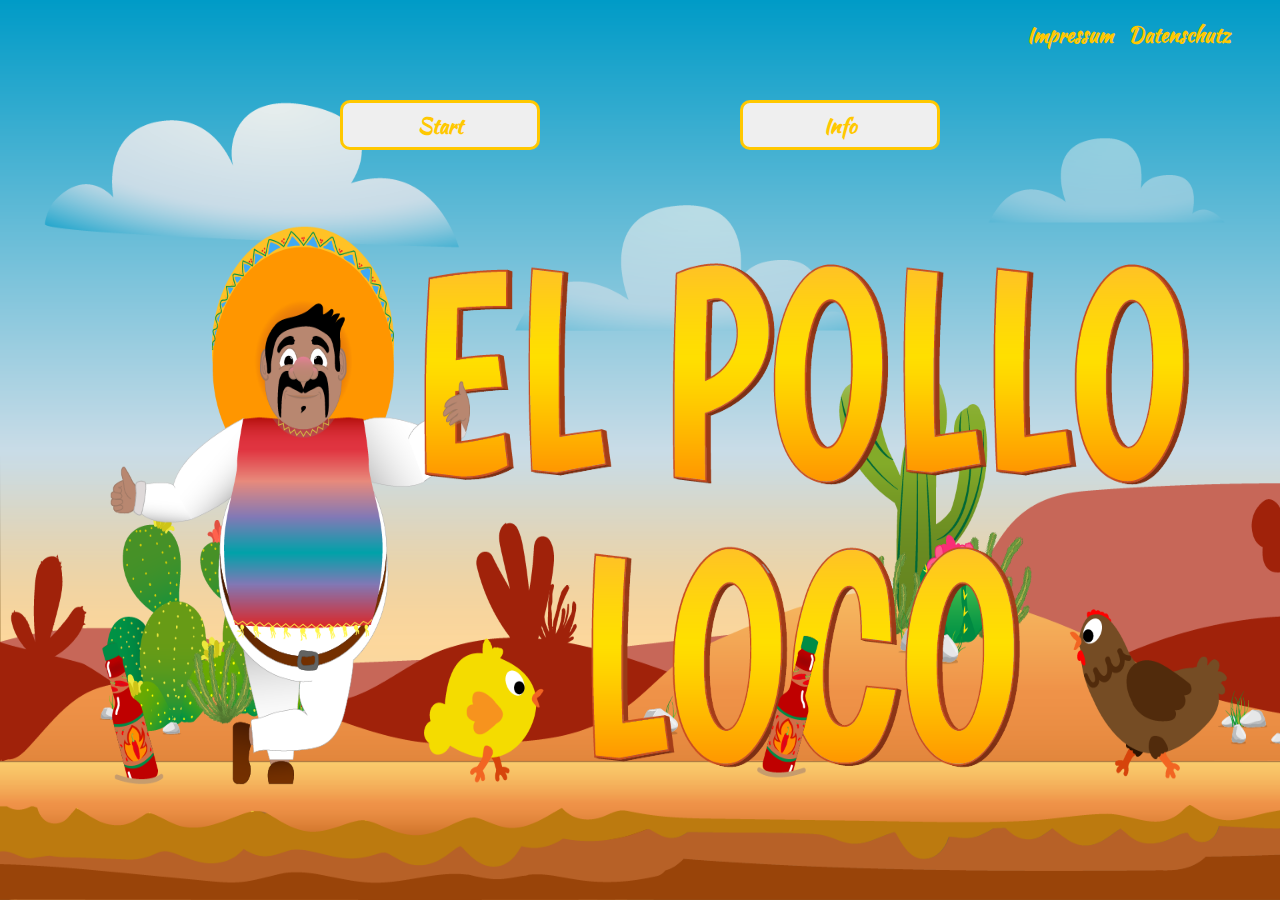
<file: index.html>
<!DOCTYPE html>
<html lang="en">
<head>
    <meta charset="UTF-8">
    <meta name="viewport" content="width=device-width, initial-scale=1.0">
    <title>El Pollo Loco</title>

    <link rel="stylesheet" href="css/style.css">
    <link rel="stylesheet" href="css/styleResponsive.css">
    <link rel="stylesheet" href="css/fonts.css">
    <link rel="icon" type="image/gif" href="img/favicon/favicon-16x16.png">
    <script src="classes/audio.class.js"></script>
    <script src="classes/drawableObjectClass.js"></script>
    <script src="classes/movableObject.class.js"></script>
    <script src="classes/character.class.js"></script>
    <script src="classes/chicken.class.js"></script>
    <script src="classes/chickenSmall.class.js"></script>
    <script src="classes/bottle.class.js"></script>
    <script src="classes/coins.class.js"></script>
    <script src="classes/cloud.class.js"></script>
    <script src="classes/statusBar.class.js"></script>
    <script src="classes/statusBarCoins.class.js"></script>
    <script src="classes/statusBarEndboss.js"></script>
    <script src="classes/statusBarBottle-class.js"></script>
    <script src="classes/world.class.js"></script>
    <script src="classes/backgroundObject.class.js"></script>
    <script src="classes/keyboard.class.js"></script>
    <script src="classes/level.class.js"></script>
    <script src="classes/throwableObject.class.js"></script>
    <script src="classes/endboss.class.js"></script>
    <script src="levels/level1.js"></script>
    <script src="js/game.js"></script>

</head>
<body onload="init()">

    <div class="imprintAndDataprotectionContainer" id="imprintAndDataprotectionContainer">
        <a class="imprint" id="imprint" href="./html/imprint.html">Impressum</a>
        <a class="dataprotection" id="dataprotection" href="./html/dataProtection.html">Datenschutz</a>
    </div>

    <div class="fullscreen" id="fullscreen">
        <button onclick="goToMenu()" class="menuButton d-none" id="menuButton">Menü</button>
        <img class="fullscreenImg" id="fullscreenImg" onclick="fullscreen()" src="img/others/fullscreen.png" alt="">
    </div>

    <h1 class="headline d-none" id="headline">El Pollo Loco</h1>

    <img class="startScreenImg" id="startScreenImg" src="img/9_intro_outro_screens/start/startscreen_1.png" alt="">

    <div class="startInfoContainer" id="startInfoContainer">
        <div class="startScreen" id="startScreen">
            <div class="button" id="button">
            <button onclick="startGame()" class="startButton buttonStartScreen" id="startButton">Start</button>
        </div>
        <div class="infoScreen" id="infoScreen">
            <div class="button" id="button">
            <button onclick="openInfoBox()" class="infoButton buttonStartScreen" id="infoButton">Info</button>
        </div>
        </div>

        <div class="info">
        <div class="infoContainer d-none" id="infoContainer">
            <div class="infoBox" id="infoBox">
                <span class="spanInfoBox">D = throw Bottle</span><br>
                <span class="spanInfoBox">Space = jump</span><br>
                <span class="spanInfoBox">← = Move left</span><br>
                <span class="spanInfoBox">→ = Move right</span>
            </div>
        </div>
    </div>
    </div>

    <div class="buttonBar">
            <button class="buttonCanvas d-none" id="soundButtonOn">
                <img onclick="soundManagement.soundOn()" class="soundButton" src="img/others/soundOn.png" alt="">
            </button>
            <button class="buttonCanvas d-none" id="soundButtonOff">
                <img onclick="soundManagement.soundOff()" class="soundButton" src="img/others/soundOff.png" alt="">
            </button>
    </div> 
        
    <div class="mobileButtonContainerOne d-none" id="mobileButtonContainerOne">
        <div class="mobileButtonContainerTwo d-none" id="mobileButtonContainerTwo">
            <div class="mobileButtonsOne " id="mobileButtonsOne">
                <button class="buttonSmartphone" id="leftButton">
                    <img class="mobileButton" src="img/others/arrowLeft.png" alt="">
                </button>
                <button class="buttonSmartphone" id="rightButton">
                    <img class="mobileButton" src="img/others/arrowRight.png" alt="">
                </button>
            </div>
            <div class="mobileButtonsTwo " id="mobileButtonsTwo">
                <button class="buttonSmartphone" id="spaceButton">
                    <img class="mobileButton" src="img/others/arrowUp.png" alt="">
                </button>
                <button class="buttonSmartphone" id="dButton">
                    <img class="mobileButton" src="img/others/arrowThrowBottle.png" alt="">
                </button>
            </div>
        </div>
    </div>

    <div class="userInfoContainer" id="userInfoContainer">
        <div class="turnDeviceSpan" id="turnDeviceSpan">
            <span class="spanUserInfoContainer">Please turn your device</span>
        </div>
    </div>
 
    <canvas class="d-none" id="canvas" width="720" height="480"></canvas>

    <div class="gameOver d-none" id="gameOver">
        <div class="newGameButtonContainer" id="newGameButtonContainer">
            <button onclick="newGame()" class="newGameButton" id="newGameButton">New Game</button>
        </div>
        <img class="gameOverIMG" src="img/9_intro_outro_screens/game_over/game over.png" alt="">
    </div>

    <div class="gameWon d-none" id="gameWon">
        <div class="newGameButtonContainer" id="newGameButtonContainer">
            <button onclick="newGame()" class="newGameButton" id="newGameButton">New Game</button>
        </div>
        <img class="gameWonIMG" src="img/9_intro_outro_screens/game_win/game_win.png" alt="">
    </div>
       
</body>
</html>
</file>
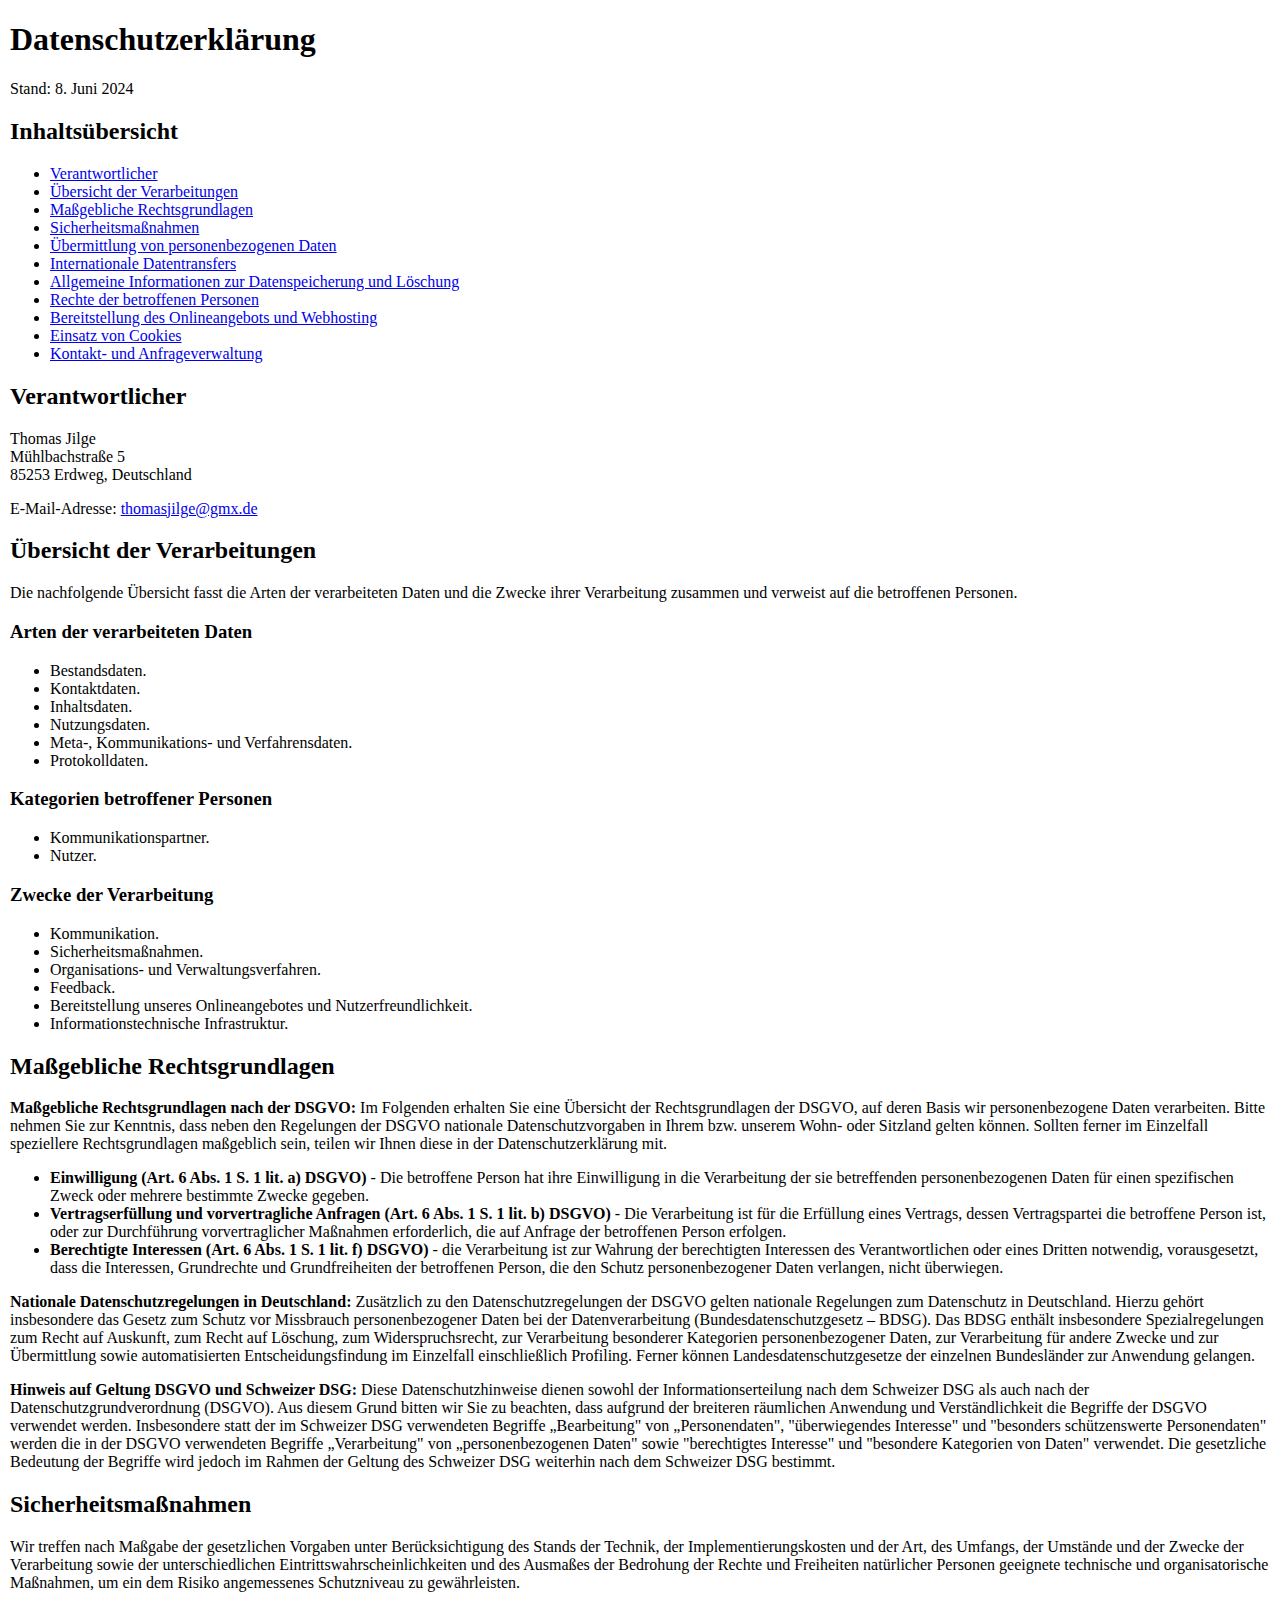
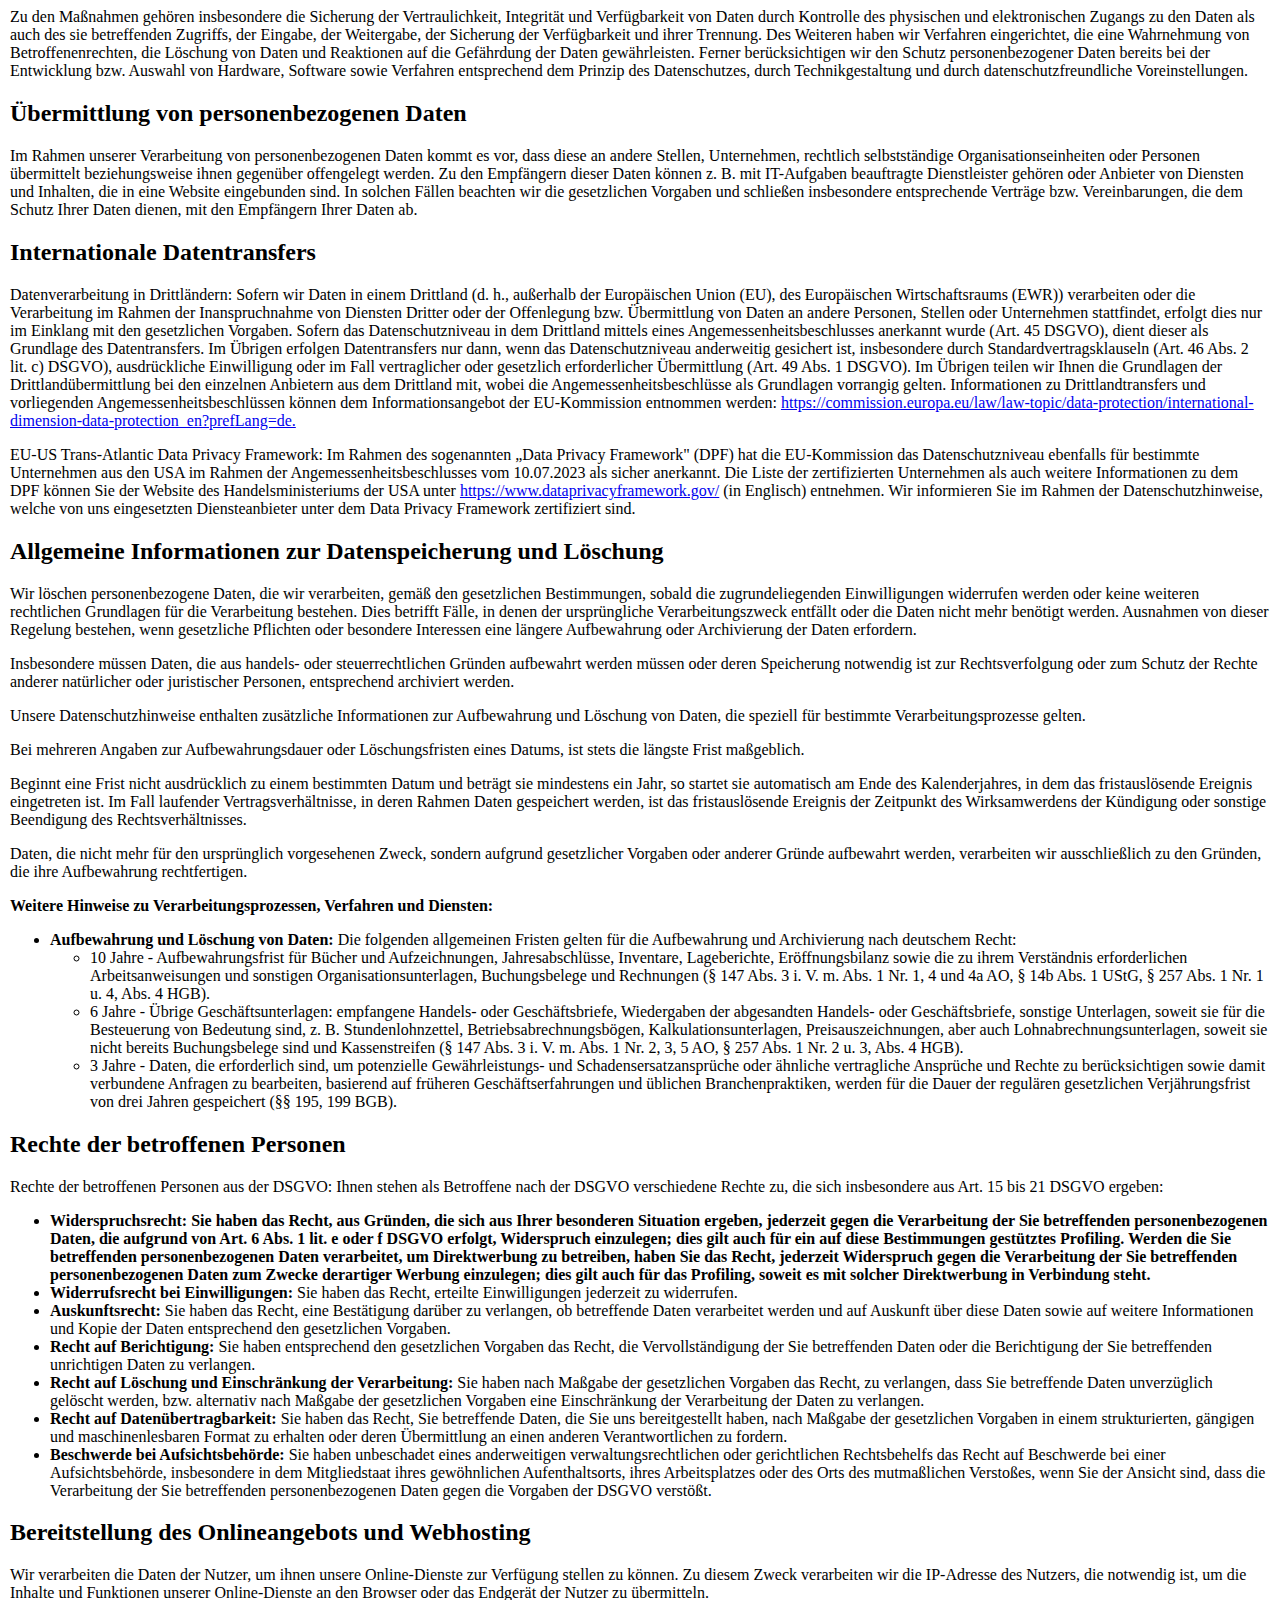
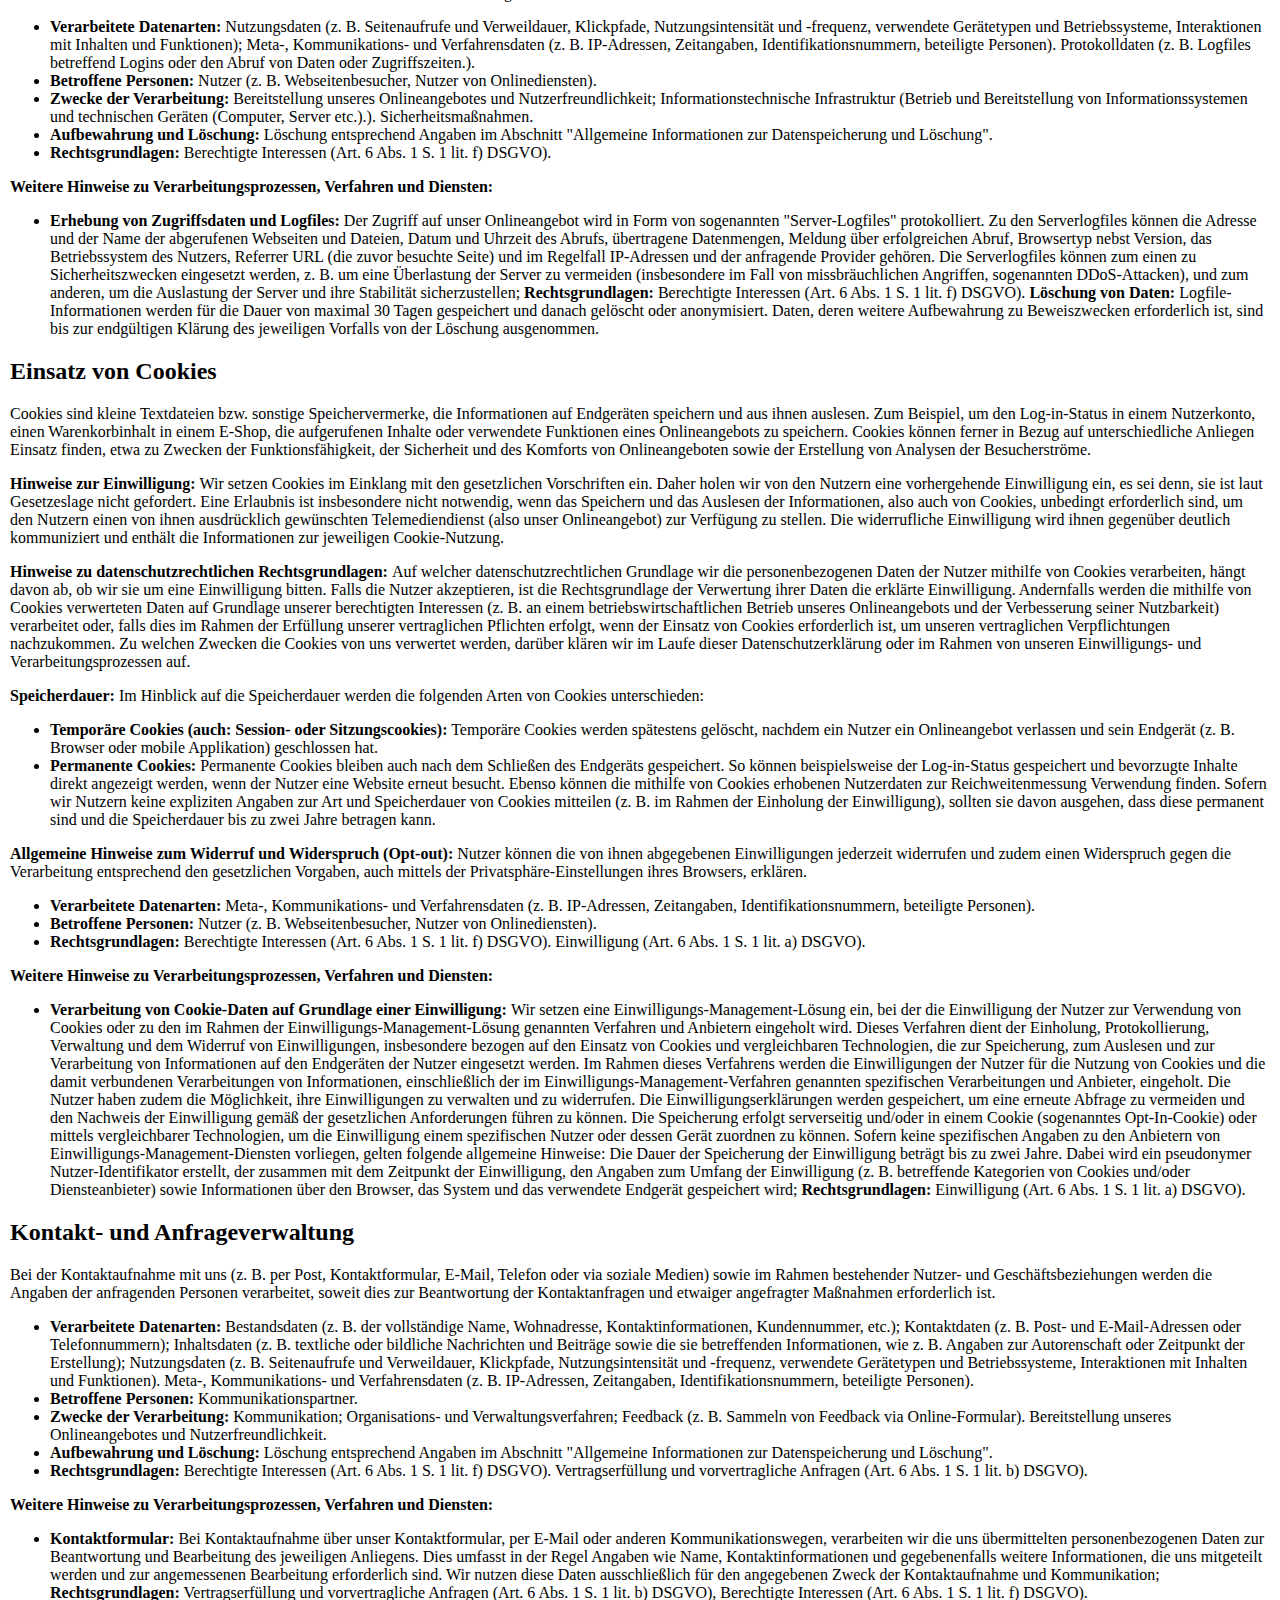
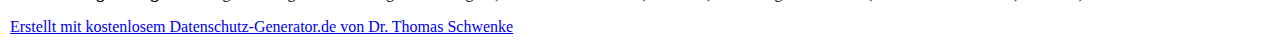
<file: data-protection.html>
<!DOCTYPE html>
<html lang="en">
<head>
    <meta charset="UTF-8">
    <meta name="viewport" content="width=device-width, initial-scale=1.0">
    <title>Datenschutz</title>

    <link rel="stylesheet" href="styleDataProtection.css">

</head>
<body>
    <!-- <img class="imprintAndDataprotectionImg" src="img/9_intro_outro_screens/start/startscreen_1.png" alt=""> -->
 
    <h1>Datenschutzerklärung</h1>
<p>Stand: 8. Juni 2024</p><h2>Inhaltsübersicht</h2>
 <ul class="index"><li><a class="index-link" href="#m3">Verantwortlicher</a></li><li><a class="index-link" href="#mOverview">Übersicht der Verarbeitungen</a></li><li><a class="index-link" href="#m2427">Maßgebliche Rechtsgrundlagen</a></li><li><a class="index-link" href="#m27">Sicherheitsmaßnahmen</a></li><li><a class="index-link" href="#m25">Übermittlung von personenbezogenen Daten</a></li><li><a class="index-link" href="#m24">Internationale Datentransfers</a></li><li><a class="index-link" href="#m12">Allgemeine Informationen zur Datenspeicherung und Löschung</a></li><li><a class="index-link" href="#m10">Rechte der betroffenen Personen</a></li><li><a class="index-link" href="#m225">Bereitstellung des Onlineangebots und Webhosting</a></li><li><a class="index-link" href="#m134">Einsatz von Cookies</a></li><li><a class="index-link" href="#m182">Kontakt- und Anfrageverwaltung</a></li></ul><h2 id="m3">Verantwortlicher</h2><p>Thomas Jilge<br>Mühlbachstraße 5<br>85253 Erdweg, Deutschland</p>
<p>E-Mail-Adresse: <a href="mailto:thomasjilge@gmx.de">thomasjilge@gmx.de</a></p>

<h2 id="mOverview">Übersicht der Verarbeitungen</h2><p>Die nachfolgende Übersicht fasst die Arten der verarbeiteten Daten und die Zwecke ihrer Verarbeitung zusammen und verweist auf die betroffenen Personen.</p><h3>Arten der verarbeiteten Daten</h3>
<ul><li>Bestandsdaten.</li><li>Kontaktdaten.</li><li>Inhaltsdaten.</li><li>Nutzungsdaten.</li><li>Meta-, Kommunikations- und Verfahrensdaten.</li><li>Protokolldaten.</li></ul><h3>Kategorien betroffener Personen</h3><ul><li>Kommunikationspartner.</li><li>Nutzer.</li></ul><h3>Zwecke der Verarbeitung</h3><ul><li>Kommunikation.</li><li>Sicherheitsmaßnahmen.</li><li>Organisations- und Verwaltungsverfahren.</li><li>Feedback.</li><li>Bereitstellung unseres Onlineangebotes und Nutzerfreundlichkeit.</li><li>Informationstechnische Infrastruktur.</li></ul><h2 id="m2427">Maßgebliche Rechtsgrundlagen</h2><p><strong>Maßgebliche Rechtsgrundlagen nach der DSGVO: </strong>Im Folgenden erhalten Sie eine Übersicht der Rechtsgrundlagen der DSGVO, auf deren Basis wir personenbezogene Daten verarbeiten. Bitte nehmen Sie zur Kenntnis, dass neben den Regelungen der DSGVO nationale Datenschutzvorgaben in Ihrem bzw. unserem Wohn- oder Sitzland gelten können. Sollten ferner im Einzelfall speziellere Rechtsgrundlagen maßgeblich sein, teilen wir Ihnen diese in der Datenschutzerklärung mit.</p>
 <ul><li><strong>Einwilligung (Art. 6 Abs. 1 S. 1 lit. a) DSGVO)</strong> - Die betroffene Person hat ihre Einwilligung in die Verarbeitung der sie betreffenden personenbezogenen Daten für einen spezifischen Zweck oder mehrere bestimmte Zwecke gegeben.</li><li><strong>Vertragserfüllung und vorvertragliche Anfragen (Art. 6 Abs. 1 S. 1 lit. b) DSGVO)</strong> - Die Verarbeitung ist für die Erfüllung eines Vertrags, dessen Vertragspartei die betroffene Person ist, oder zur Durchführung vorvertraglicher Maßnahmen erforderlich, die auf Anfrage der betroffenen Person erfolgen.</li><li><strong>Berechtigte Interessen (Art. 6 Abs. 1 S. 1 lit. f) DSGVO)</strong> - die Verarbeitung ist zur Wahrung der berechtigten Interessen des Verantwortlichen oder eines Dritten notwendig, vorausgesetzt, dass die Interessen, Grundrechte und Grundfreiheiten der betroffenen Person, die den Schutz personenbezogener Daten verlangen, nicht überwiegen.</li></ul><p><strong>Nationale Datenschutzregelungen in Deutschland: </strong>Zusätzlich zu den Datenschutzregelungen der DSGVO gelten nationale Regelungen zum Datenschutz in Deutschland. Hierzu gehört insbesondere das Gesetz zum Schutz vor Missbrauch personenbezogener Daten bei der Datenverarbeitung (Bundesdatenschutzgesetz – BDSG). Das BDSG enthält insbesondere Spezialregelungen zum Recht auf Auskunft, zum Recht auf Löschung, zum Widerspruchsrecht, zur Verarbeitung besonderer Kategorien personenbezogener Daten, zur Verarbeitung für andere Zwecke und zur Übermittlung sowie automatisierten Entscheidungsfindung im Einzelfall einschließlich Profiling. Ferner können Landesdatenschutzgesetze der einzelnen Bundesländer zur Anwendung gelangen.</p>
<p><strong>Hinweis auf Geltung DSGVO und Schweizer DSG: </strong>Diese Datenschutzhinweise dienen sowohl der Informationserteilung nach dem Schweizer DSG als auch nach der Datenschutzgrundverordnung (DSGVO). Aus diesem Grund bitten wir Sie zu beachten, dass aufgrund der breiteren räumlichen Anwendung und Verständlichkeit die Begriffe der DSGVO verwendet werden. Insbesondere statt der im Schweizer DSG verwendeten Begriffe „Bearbeitung" von „Personendaten", "überwiegendes Interesse" und "besonders schützenswerte Personendaten" werden die in der DSGVO verwendeten Begriffe „Verarbeitung" von „personenbezogenen Daten" sowie "berechtigtes Interesse" und "besondere Kategorien von Daten" verwendet. Die gesetzliche Bedeutung der Begriffe wird jedoch im Rahmen der Geltung des Schweizer DSG weiterhin nach dem Schweizer DSG bestimmt.</p>

<h2 id="m27">Sicherheitsmaßnahmen</h2><p>Wir treffen nach Maßgabe der gesetzlichen Vorgaben unter Berücksichtigung des Stands der Technik, der Implementierungskosten und der Art, des Umfangs, der Umstände und der Zwecke der Verarbeitung sowie der unterschiedlichen Eintrittswahrscheinlichkeiten und des Ausmaßes der Bedrohung der Rechte und Freiheiten natürlicher Personen geeignete technische und organisatorische Maßnahmen, um ein dem Risiko angemessenes Schutzniveau zu gewährleisten.</p>
<p>Zu den Maßnahmen gehören insbesondere die Sicherung der Vertraulichkeit, Integrität und Verfügbarkeit von Daten durch Kontrolle des physischen und elektronischen Zugangs zu den Daten als auch des sie betreffenden Zugriffs, der Eingabe, der Weitergabe, der Sicherung der Verfügbarkeit und ihrer Trennung. Des Weiteren haben wir Verfahren eingerichtet, die eine Wahrnehmung von Betroffenenrechten, die Löschung von Daten und Reaktionen auf die Gefährdung der Daten gewährleisten. Ferner berücksichtigen wir den Schutz personenbezogener Daten bereits bei der Entwicklung bzw. Auswahl von Hardware, Software sowie Verfahren entsprechend dem Prinzip des Datenschutzes, durch Technikgestaltung und durch datenschutzfreundliche Voreinstellungen.</p>

<h2 id="m25">Übermittlung von personenbezogenen Daten</h2><p>Im Rahmen unserer Verarbeitung von personenbezogenen Daten kommt es vor, dass diese an andere Stellen, Unternehmen, rechtlich selbstständige Organisationseinheiten oder Personen übermittelt beziehungsweise ihnen gegenüber offengelegt werden. Zu den Empfängern dieser Daten können z. B. mit IT-Aufgaben beauftragte Dienstleister gehören oder Anbieter von Diensten und Inhalten, die in eine Website eingebunden sind. In solchen Fällen beachten wir die gesetzlichen Vorgaben und schließen insbesondere entsprechende Verträge bzw. Vereinbarungen, die dem Schutz Ihrer Daten dienen, mit den Empfängern Ihrer Daten ab.</p>

<h2 id="m24">Internationale Datentransfers</h2><p>Datenverarbeitung in Drittländern: Sofern wir Daten in einem Drittland (d. h., außerhalb der Europäischen Union (EU), des Europäischen Wirtschaftsraums (EWR)) verarbeiten oder die Verarbeitung im Rahmen der Inanspruchnahme von Diensten Dritter oder der Offenlegung bzw. Übermittlung von Daten an andere Personen, Stellen oder Unternehmen stattfindet, erfolgt dies nur im Einklang mit den gesetzlichen Vorgaben. Sofern das Datenschutzniveau in dem Drittland mittels eines Angemessenheitsbeschlusses anerkannt wurde (Art. 45 DSGVO), dient dieser als Grundlage des Datentransfers. Im Übrigen erfolgen Datentransfers nur dann, wenn das Datenschutzniveau anderweitig gesichert ist, insbesondere durch Standardvertragsklauseln (Art. 46 Abs. 2 lit. c) DSGVO), ausdrückliche Einwilligung oder im Fall vertraglicher oder gesetzlich erforderlicher Übermittlung (Art. 49 Abs. 1 DSGVO). Im Übrigen teilen wir Ihnen die Grundlagen der Drittlandübermittlung bei den einzelnen Anbietern aus dem Drittland mit, wobei die Angemessenheitsbeschlüsse als Grundlagen vorrangig gelten. Informationen zu Drittlandtransfers und vorliegenden Angemessenheitsbeschlüssen können dem Informationsangebot der EU-Kommission entnommen werden: <a href="https://commission.europa.eu/law/law-topic/data-protection/international-dimension-data-protection_en?prefLang=de" target="_blank">https://commission.europa.eu/law/law-topic/data-protection/international-dimension-data-protection_en?prefLang=de.</a></p>
<p>EU-US Trans-Atlantic Data Privacy Framework: Im Rahmen des sogenannten „Data Privacy Framework" (DPF) hat die EU-Kommission das Datenschutzniveau ebenfalls für bestimmte Unternehmen aus den USA im Rahmen der Angemessenheitsbeschlusses vom 10.07.2023 als sicher anerkannt. Die Liste der zertifizierten Unternehmen als auch weitere Informationen zu dem DPF können Sie der Website des Handelsministeriums der USA unter <a href="https://www.dataprivacyframework.gov/" target="_blank">https://www.dataprivacyframework.gov/</a> (in Englisch) entnehmen. Wir informieren Sie im Rahmen der Datenschutzhinweise, welche von uns eingesetzten Diensteanbieter unter dem Data Privacy Framework zertifiziert sind.</p>

<h2 id="m12">Allgemeine Informationen zur Datenspeicherung und Löschung</h2><p>Wir löschen personenbezogene Daten, die wir verarbeiten, gemäß den gesetzlichen Bestimmungen, sobald die zugrundeliegenden Einwilligungen widerrufen werden oder keine weiteren rechtlichen Grundlagen für die Verarbeitung bestehen. Dies betrifft Fälle, in denen der ursprüngliche Verarbeitungszweck entfällt oder die Daten nicht mehr benötigt werden. Ausnahmen von dieser Regelung bestehen, wenn gesetzliche Pflichten oder besondere Interessen eine längere Aufbewahrung oder Archivierung der Daten erfordern.</p>
<p>Insbesondere müssen Daten, die aus handels- oder steuerrechtlichen Gründen aufbewahrt werden müssen oder deren Speicherung notwendig ist zur Rechtsverfolgung oder zum Schutz der Rechte anderer natürlicher oder juristischer Personen, entsprechend archiviert werden.</p>
<p>Unsere Datenschutzhinweise enthalten zusätzliche Informationen zur Aufbewahrung und Löschung von Daten, die speziell für bestimmte Verarbeitungsprozesse gelten.</p>
<p>Bei mehreren Angaben zur Aufbewahrungsdauer oder Löschungsfristen eines Datums, ist stets die längste Frist maßgeblich.</p>
<p>Beginnt eine Frist nicht ausdrücklich zu einem bestimmten Datum und beträgt sie mindestens ein Jahr, so startet sie automatisch am Ende des Kalenderjahres, in dem das fristauslösende Ereignis eingetreten ist. Im Fall laufender Vertragsverhältnisse, in deren Rahmen Daten gespeichert werden, ist das fristauslösende Ereignis der Zeitpunkt des Wirksamwerdens der Kündigung oder sonstige Beendigung des Rechtsverhältnisses.</p>
<p>Daten, die nicht mehr für den ursprünglich vorgesehenen Zweck, sondern aufgrund gesetzlicher Vorgaben oder anderer Gründe aufbewahrt werden, verarbeiten wir ausschließlich zu den Gründen, die ihre Aufbewahrung rechtfertigen.</p>
<p><strong>Weitere Hinweise zu Verarbeitungsprozessen, Verfahren und Diensten:</strong></p><ul class="m-elements"><li><strong>Aufbewahrung und Löschung von Daten: </strong>Die folgenden allgemeinen Fristen gelten für die Aufbewahrung und Archivierung nach deutschem Recht: <ul><li>10 Jahre - Aufbewahrungsfrist für Bücher und Aufzeichnungen, Jahresabschlüsse, Inventare, Lageberichte, Eröffnungsbilanz sowie die zu ihrem Verständnis erforderlichen Arbeitsanweisungen und sonstigen Organisationsunterlagen, Buchungsbelege und Rechnungen (§ 147 Abs. 3 i. V. m. Abs. 1 Nr. 1, 4 und 4a AO, § 14b Abs. 1 UStG, § 257 Abs. 1 Nr. 1 u. 4, Abs. 4 HGB).</li><li>6 Jahre - Übrige Geschäftsunterlagen: empfangene Handels- oder Geschäftsbriefe, Wiedergaben der abgesandten Handels- oder Geschäftsbriefe, sonstige Unterlagen, soweit sie für die Besteuerung von Bedeutung sind, z. B. Stundenlohnzettel, Betriebsabrechnungsbögen, Kalkulationsunterlagen, Preisauszeichnungen, aber auch Lohnabrechnungsunterlagen, soweit sie nicht bereits Buchungsbelege sind und Kassenstreifen (§ 147 Abs. 3 i. V. m. Abs. 1 Nr. 2, 3, 5 AO, § 257 Abs. 1 Nr. 2 u. 3, Abs. 4 HGB).</li><li>3 Jahre - Daten, die erforderlich sind, um potenzielle Gewährleistungs- und Schadensersatzansprüche oder ähnliche vertragliche Ansprüche und Rechte zu berücksichtigen sowie damit verbundene Anfragen zu bearbeiten, basierend auf früheren Geschäftserfahrungen und üblichen Branchenpraktiken, werden für die Dauer der regulären gesetzlichen Verjährungsfrist von drei Jahren gespeichert (§§ 195, 199 BGB).</li> </ul></li></ul>
<h2 id="m10">Rechte der betroffenen Personen</h2><p>Rechte der betroffenen Personen aus der DSGVO: Ihnen stehen als Betroffene nach der DSGVO verschiedene Rechte zu, die sich insbesondere aus Art. 15 bis 21 DSGVO ergeben:</p><ul><li><strong>Widerspruchsrecht: Sie haben das Recht, aus Gründen, die sich aus Ihrer besonderen Situation ergeben, jederzeit gegen die Verarbeitung der Sie betreffenden personenbezogenen Daten, die aufgrund von Art. 6 Abs. 1 lit. e oder f DSGVO erfolgt, Widerspruch einzulegen; dies gilt auch für ein auf diese Bestimmungen gestütztes Profiling. Werden die Sie betreffenden personenbezogenen Daten verarbeitet, um Direktwerbung zu betreiben, haben Sie das Recht, jederzeit Widerspruch gegen die Verarbeitung der Sie betreffenden personenbezogenen Daten zum Zwecke derartiger Werbung einzulegen; dies gilt auch für das Profiling, soweit es mit solcher Direktwerbung in Verbindung steht.</strong></li><li><strong>Widerrufsrecht bei Einwilligungen:</strong> Sie haben das Recht, erteilte Einwilligungen jederzeit zu widerrufen.</li><li><strong>Auskunftsrecht:</strong> Sie haben das Recht, eine Bestätigung darüber zu verlangen, ob betreffende Daten verarbeitet werden und auf Auskunft über diese Daten sowie auf weitere Informationen und Kopie der Daten entsprechend den gesetzlichen Vorgaben.</li><li><strong>Recht auf Berichtigung:</strong> Sie haben entsprechend den gesetzlichen Vorgaben das Recht, die Vervollständigung der Sie betreffenden Daten oder die Berichtigung der Sie betreffenden unrichtigen Daten zu verlangen.</li><li><strong>Recht auf Löschung und Einschränkung der Verarbeitung:</strong> Sie haben nach Maßgabe der gesetzlichen Vorgaben das Recht, zu verlangen, dass Sie betreffende Daten unverzüglich gelöscht werden, bzw. alternativ nach Maßgabe der gesetzlichen Vorgaben eine Einschränkung der Verarbeitung der Daten zu verlangen.</li><li><strong>Recht auf Datenübertragbarkeit:</strong> Sie haben das Recht, Sie betreffende Daten, die Sie uns bereitgestellt haben, nach Maßgabe der gesetzlichen Vorgaben in einem strukturierten, gängigen und maschinenlesbaren Format zu erhalten oder deren Übermittlung an einen anderen Verantwortlichen zu fordern.</li><li><strong>Beschwerde bei Aufsichtsbehörde:</strong> Sie haben unbeschadet eines anderweitigen verwaltungsrechtlichen oder gerichtlichen Rechtsbehelfs das Recht auf Beschwerde bei einer Aufsichtsbehörde, insbesondere in dem Mitgliedstaat ihres gewöhnlichen Aufenthaltsorts, ihres Arbeitsplatzes oder des Orts des mutmaßlichen Verstoßes, wenn Sie der Ansicht sind, dass die Verarbeitung der Sie betreffenden personenbezogenen Daten gegen die Vorgaben der DSGVO verstößt.</li></ul>

<h2 id="m225">Bereitstellung des Onlineangebots und Webhosting</h2><p>Wir verarbeiten die Daten der Nutzer, um ihnen unsere Online-Dienste zur Verfügung stellen zu können. Zu diesem Zweck verarbeiten wir die IP-Adresse des Nutzers, die notwendig ist, um die Inhalte und Funktionen unserer Online-Dienste an den Browser oder das Endgerät der Nutzer zu übermitteln.</p>
<ul class="m-elements"><li><strong>Verarbeitete Datenarten:</strong> Nutzungsdaten (z. B. Seitenaufrufe und Verweildauer, Klickpfade, Nutzungsintensität und -frequenz, verwendete Gerätetypen und Betriebssysteme, Interaktionen mit Inhalten und Funktionen); Meta-, Kommunikations- und Verfahrensdaten (z. B. IP-Adressen, Zeitangaben, Identifikationsnummern, beteiligte Personen). Protokolldaten (z. B. Logfiles betreffend Logins oder den Abruf von Daten oder Zugriffszeiten.).</li><li><strong>Betroffene Personen:</strong> Nutzer (z. B. Webseitenbesucher, Nutzer von Onlinediensten).</li><li><strong>Zwecke der Verarbeitung:</strong> Bereitstellung unseres Onlineangebotes und Nutzerfreundlichkeit; Informationstechnische Infrastruktur (Betrieb und Bereitstellung von Informationssystemen und technischen Geräten (Computer, Server etc.).). Sicherheitsmaßnahmen.</li><li><strong>Aufbewahrung und Löschung:</strong> Löschung entsprechend Angaben im Abschnitt "Allgemeine Informationen zur Datenspeicherung und Löschung".</li><li class=""><strong>Rechtsgrundlagen:</strong> Berechtigte Interessen (Art. 6 Abs. 1 S. 1 lit. f) DSGVO).</li></ul><p><strong>Weitere Hinweise zu Verarbeitungsprozessen, Verfahren und Diensten:</strong></p><ul class="m-elements"><li><strong>Erhebung von Zugriffsdaten und Logfiles: </strong>Der Zugriff auf unser Onlineangebot wird in Form von sogenannten "Server-Logfiles" protokolliert. Zu den Serverlogfiles können die Adresse und der Name der abgerufenen Webseiten und Dateien, Datum und Uhrzeit des Abrufs, übertragene Datenmengen, Meldung über erfolgreichen Abruf, Browsertyp nebst Version, das Betriebssystem des Nutzers, Referrer URL (die zuvor besuchte Seite) und im Regelfall IP-Adressen und der anfragende Provider gehören. Die Serverlogfiles können zum einen zu Sicherheitszwecken eingesetzt werden, z. B. um eine Überlastung der Server zu vermeiden (insbesondere im Fall von missbräuchlichen Angriffen, sogenannten DDoS-Attacken), und zum anderen, um die Auslastung der Server und ihre Stabilität sicherzustellen; <span class=""><strong>Rechtsgrundlagen:</strong> Berechtigte Interessen (Art. 6 Abs. 1 S. 1 lit. f) DSGVO). </span><strong>Löschung von Daten:</strong> Logfile-Informationen werden für die Dauer von maximal 30 Tagen gespeichert und danach gelöscht oder anonymisiert. Daten, deren weitere Aufbewahrung zu Beweiszwecken erforderlich ist, sind bis zur endgültigen Klärung des jeweiligen Vorfalls von der Löschung ausgenommen.</li></ul>
<h2 id="m134">Einsatz von Cookies</h2><p>Cookies sind kleine Textdateien bzw. sonstige Speichervermerke, die Informationen auf Endgeräten speichern und aus ihnen auslesen. Zum Beispiel, um den Log-in-Status in einem Nutzerkonto, einen Warenkorbinhalt in einem E-Shop, die aufgerufenen Inhalte oder verwendete Funktionen eines Onlineangebots zu speichern. Cookies können ferner in Bezug auf unterschiedliche Anliegen Einsatz finden, etwa zu Zwecken der Funktionsfähigkeit, der Sicherheit und des Komforts von Onlineangeboten sowie der Erstellung von Analysen der Besucherströme.</p>
<p><strong>Hinweise zur Einwilligung: </strong>Wir setzen Cookies im Einklang mit den gesetzlichen Vorschriften ein. Daher holen wir von den Nutzern eine vorhergehende Einwilligung ein, es sei denn, sie ist laut Gesetzeslage nicht gefordert. Eine Erlaubnis ist insbesondere nicht notwendig, wenn das Speichern und das Auslesen der Informationen, also auch von Cookies, unbedingt erforderlich sind, um den Nutzern einen von ihnen ausdrücklich gewünschten Telemediendienst (also unser Onlineangebot) zur Verfügung zu stellen. Die widerrufliche Einwilligung wird ihnen gegenüber deutlich kommuniziert und enthält die Informationen zur jeweiligen Cookie-Nutzung.</p>
<p><strong>Hinweise zu datenschutzrechtlichen Rechtsgrundlagen: </strong>Auf welcher datenschutzrechtlichen Grundlage wir die personenbezogenen Daten der Nutzer mithilfe von Cookies verarbeiten, hängt davon ab, ob wir sie um eine Einwilligung bitten. Falls die Nutzer akzeptieren, ist die Rechtsgrundlage der Verwertung ihrer Daten die erklärte Einwilligung. Andernfalls werden die mithilfe von Cookies verwerteten Daten auf Grundlage unserer berechtigten Interessen (z. B. an einem betriebswirtschaftlichen Betrieb unseres Onlineangebots und der Verbesserung seiner Nutzbarkeit) verarbeitet oder, falls dies im Rahmen der Erfüllung unserer vertraglichen Pflichten erfolgt, wenn der Einsatz von Cookies erforderlich ist, um unseren vertraglichen Verpflichtungen nachzukommen. Zu welchen Zwecken die Cookies von uns verwertet werden, darüber klären wir im Laufe dieser Datenschutzerklärung oder im Rahmen von unseren Einwilligungs- und Verarbeitungsprozessen auf.</p>
<p><strong>Speicherdauer: </strong>Im Hinblick auf die Speicherdauer werden die folgenden Arten von Cookies unterschieden:</p><ul><li><strong>Temporäre Cookies (auch: Session- oder Sitzungscookies):</strong> Temporäre Cookies werden spätestens gelöscht, nachdem ein Nutzer ein Onlineangebot verlassen und sein Endgerät (z. B. Browser oder mobile Applikation) geschlossen hat.</li><li><strong>Permanente Cookies:</strong> Permanente Cookies bleiben auch nach dem Schließen des Endgeräts gespeichert. So können beispielsweise der Log-in-Status gespeichert und bevorzugte Inhalte direkt angezeigt werden, wenn der Nutzer eine Website erneut besucht. Ebenso können die mithilfe von Cookies erhobenen Nutzerdaten zur Reichweitenmessung Verwendung finden. Sofern wir Nutzern keine expliziten Angaben zur Art und Speicherdauer von Cookies mitteilen (z. B. im Rahmen der Einholung der Einwilligung), sollten sie davon ausgehen, dass diese permanent sind und die Speicherdauer bis zu zwei Jahre betragen kann.</li></ul><p><strong>Allgemeine Hinweise zum Widerruf und Widerspruch (Opt-out): </strong>Nutzer können die von ihnen abgegebenen Einwilligungen jederzeit widerrufen und zudem einen Widerspruch gegen die Verarbeitung entsprechend den gesetzlichen Vorgaben, auch mittels der Privatsphäre-Einstellungen ihres Browsers, erklären.</p>
<ul class="m-elements"><li><strong>Verarbeitete Datenarten:</strong> Meta-, Kommunikations- und Verfahrensdaten (z. B. IP-Adressen, Zeitangaben, Identifikationsnummern, beteiligte Personen).</li><li><strong>Betroffene Personen:</strong> Nutzer (z. B. Webseitenbesucher, Nutzer von Onlinediensten).</li><li class=""><strong>Rechtsgrundlagen:</strong> Berechtigte Interessen (Art. 6 Abs. 1 S. 1 lit. f) DSGVO). Einwilligung (Art. 6 Abs. 1 S. 1 lit. a) DSGVO).</li></ul><p><strong>Weitere Hinweise zu Verarbeitungsprozessen, Verfahren und Diensten:</strong></p><ul class="m-elements"><li><strong>Verarbeitung von Cookie-Daten auf Grundlage einer Einwilligung: </strong>Wir setzen eine Einwilligungs-Management-Lösung ein, bei der die Einwilligung der Nutzer zur Verwendung von Cookies oder zu den im Rahmen der Einwilligungs-Management-Lösung genannten Verfahren und Anbietern eingeholt wird. Dieses Verfahren dient der Einholung, Protokollierung, Verwaltung und dem Widerruf von Einwilligungen, insbesondere bezogen auf den Einsatz von Cookies und vergleichbaren Technologien, die zur Speicherung, zum Auslesen und zur Verarbeitung von Informationen auf den Endgeräten der Nutzer eingesetzt werden. Im Rahmen dieses Verfahrens werden die Einwilligungen der Nutzer für die Nutzung von Cookies und die damit verbundenen Verarbeitungen von Informationen, einschließlich der im Einwilligungs-Management-Verfahren genannten spezifischen Verarbeitungen und Anbieter, eingeholt. Die Nutzer haben zudem die Möglichkeit, ihre Einwilligungen zu verwalten und zu widerrufen. Die Einwilligungserklärungen werden gespeichert, um eine erneute Abfrage zu vermeiden und den Nachweis der Einwilligung gemäß der gesetzlichen Anforderungen führen zu können. Die Speicherung erfolgt serverseitig und/oder in einem Cookie (sogenanntes Opt-In-Cookie) oder mittels vergleichbarer Technologien, um die Einwilligung einem spezifischen Nutzer oder dessen Gerät zuordnen zu können. Sofern keine spezifischen Angaben zu den Anbietern von Einwilligungs-Management-Diensten vorliegen, gelten folgende allgemeine Hinweise: Die Dauer der Speicherung der Einwilligung beträgt bis zu zwei Jahre. Dabei wird ein pseudonymer Nutzer-Identifikator erstellt, der zusammen mit dem Zeitpunkt der Einwilligung, den Angaben zum Umfang der Einwilligung (z. B. betreffende Kategorien von Cookies und/oder Diensteanbieter) sowie Informationen über den Browser, das System und das verwendete Endgerät gespeichert wird; <span class=""><strong>Rechtsgrundlagen:</strong> Einwilligung (Art. 6 Abs. 1 S. 1 lit. a) DSGVO).</span></li></ul>
<h2 id="m182">Kontakt- und Anfrageverwaltung</h2><p>Bei der Kontaktaufnahme mit uns (z. B. per Post, Kontaktformular, E-Mail, Telefon oder via soziale Medien) sowie im Rahmen bestehender Nutzer- und Geschäftsbeziehungen werden die Angaben der anfragenden Personen verarbeitet, soweit dies zur Beantwortung der Kontaktanfragen und etwaiger angefragter Maßnahmen erforderlich ist.</p>
<ul class="m-elements"><li><strong>Verarbeitete Datenarten:</strong> Bestandsdaten (z. B. der vollständige Name, Wohnadresse, Kontaktinformationen, Kundennummer, etc.); Kontaktdaten (z. B. Post- und E-Mail-Adressen oder Telefonnummern); Inhaltsdaten (z. B. textliche oder bildliche Nachrichten und Beiträge sowie die sie betreffenden Informationen, wie z. B. Angaben zur Autorenschaft oder Zeitpunkt der Erstellung); Nutzungsdaten (z. B. Seitenaufrufe und Verweildauer, Klickpfade, Nutzungsintensität und -frequenz, verwendete Gerätetypen und Betriebssysteme, Interaktionen mit Inhalten und Funktionen). Meta-, Kommunikations- und Verfahrensdaten (z. B. IP-Adressen, Zeitangaben, Identifikationsnummern, beteiligte Personen).</li><li><strong>Betroffene Personen:</strong> Kommunikationspartner.</li><li><strong>Zwecke der Verarbeitung:</strong> Kommunikation; Organisations- und Verwaltungsverfahren; Feedback (z. B. Sammeln von Feedback via Online-Formular). Bereitstellung unseres Onlineangebotes und Nutzerfreundlichkeit.</li><li><strong>Aufbewahrung und Löschung:</strong> Löschung entsprechend Angaben im Abschnitt "Allgemeine Informationen zur Datenspeicherung und Löschung".</li><li class=""><strong>Rechtsgrundlagen:</strong> Berechtigte Interessen (Art. 6 Abs. 1 S. 1 lit. f) DSGVO). Vertragserfüllung und vorvertragliche Anfragen (Art. 6 Abs. 1 S. 1 lit. b) DSGVO).</li></ul><p><strong>Weitere Hinweise zu Verarbeitungsprozessen, Verfahren und Diensten:</strong></p><ul class="m-elements"><li><strong>Kontaktformular: </strong>Bei Kontaktaufnahme über unser Kontaktformular, per E-Mail oder anderen Kommunikationswegen, verarbeiten wir die uns übermittelten personenbezogenen Daten zur Beantwortung und Bearbeitung des jeweiligen Anliegens. Dies umfasst in der Regel Angaben wie Name, Kontaktinformationen und gegebenenfalls weitere Informationen, die uns mitgeteilt werden und zur angemessenen Bearbeitung erforderlich sind. Wir nutzen diese Daten ausschließlich für den angegebenen Zweck der Kontaktaufnahme und Kommunikation; <span class=""><strong>Rechtsgrundlagen:</strong> Vertragserfüllung und vorvertragliche Anfragen (Art. 6 Abs. 1 S. 1 lit. b) DSGVO), Berechtigte Interessen (Art. 6 Abs. 1 S. 1 lit. f) DSGVO).</span></li></ul>
<p class="seal"><a href="https://datenschutz-generator.de/" title="Rechtstext von Dr. Schwenke - für weitere Informationen bitte anklicken." target="_blank" rel="noopener noreferrer nofollow">Erstellt mit kostenlosem Datenschutz-Generator.de von Dr. Thomas Schwenke</a></p>

</body>
</html>
</file>
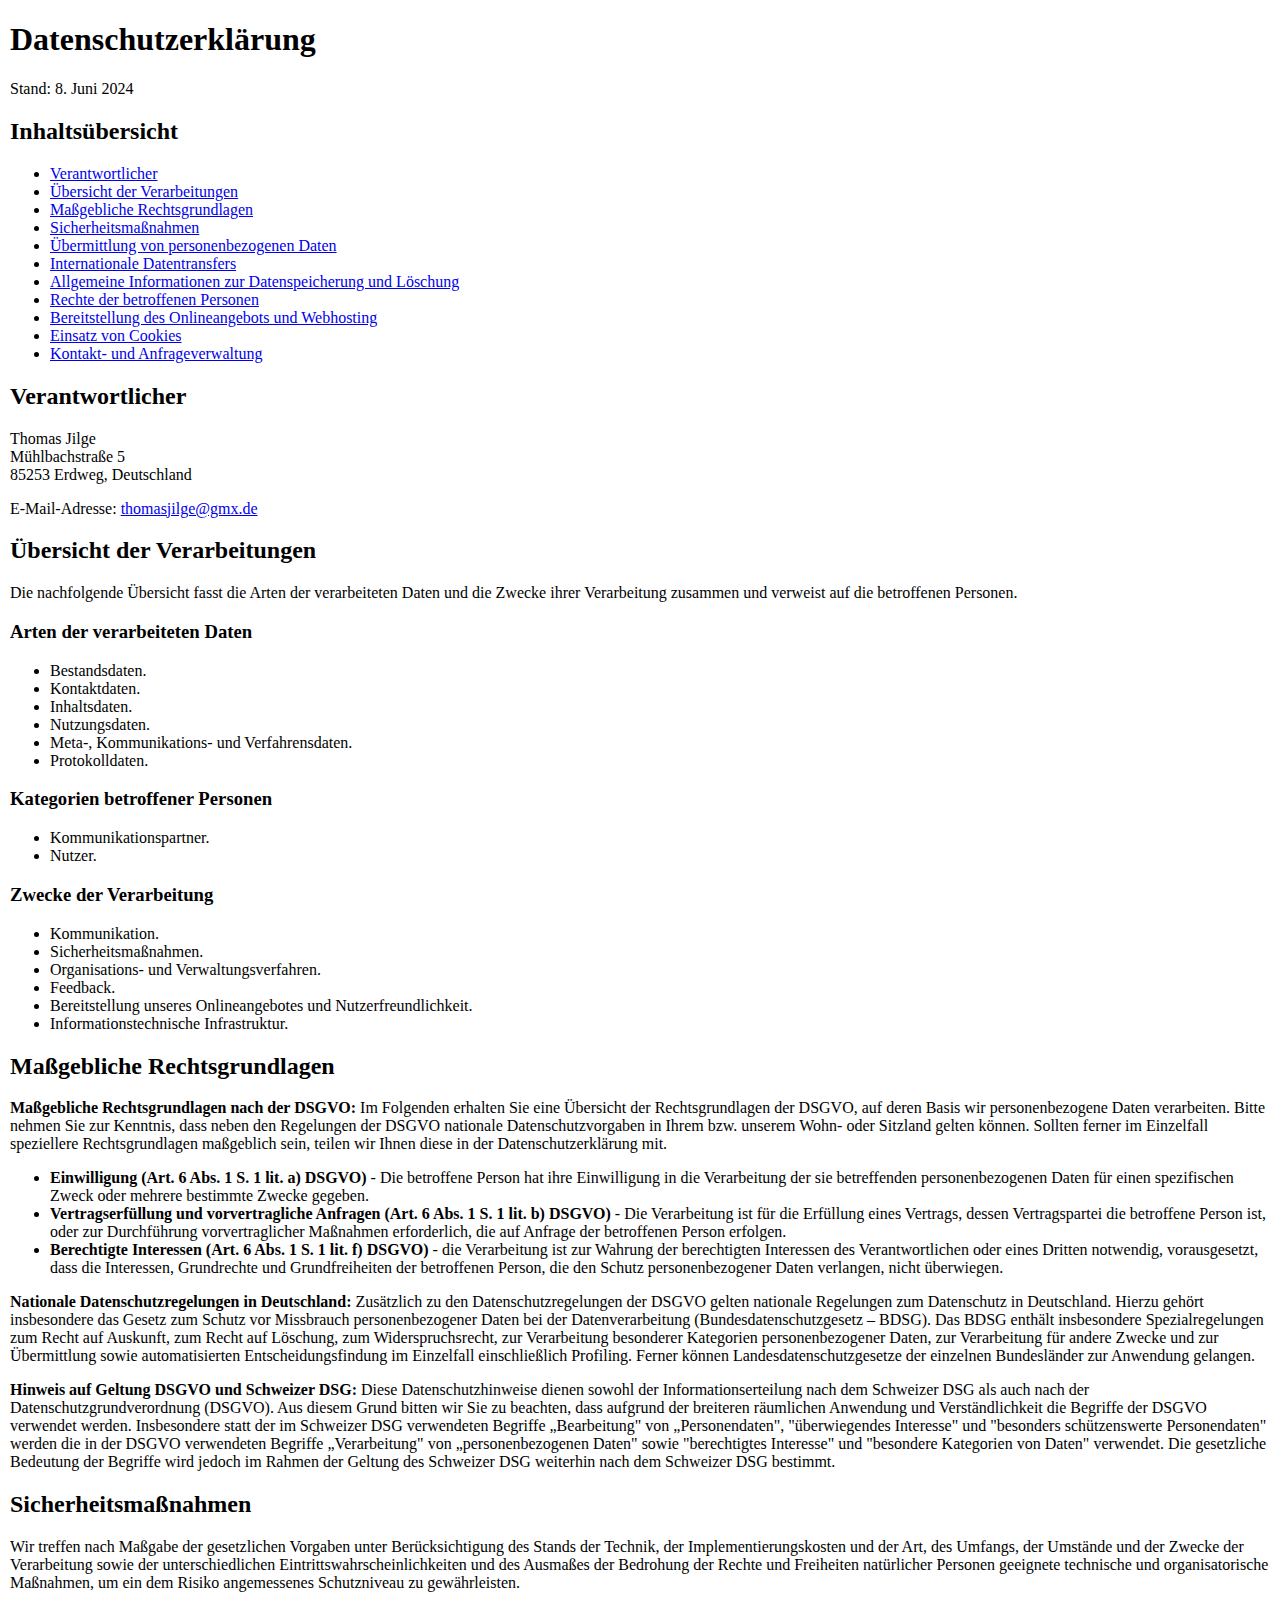
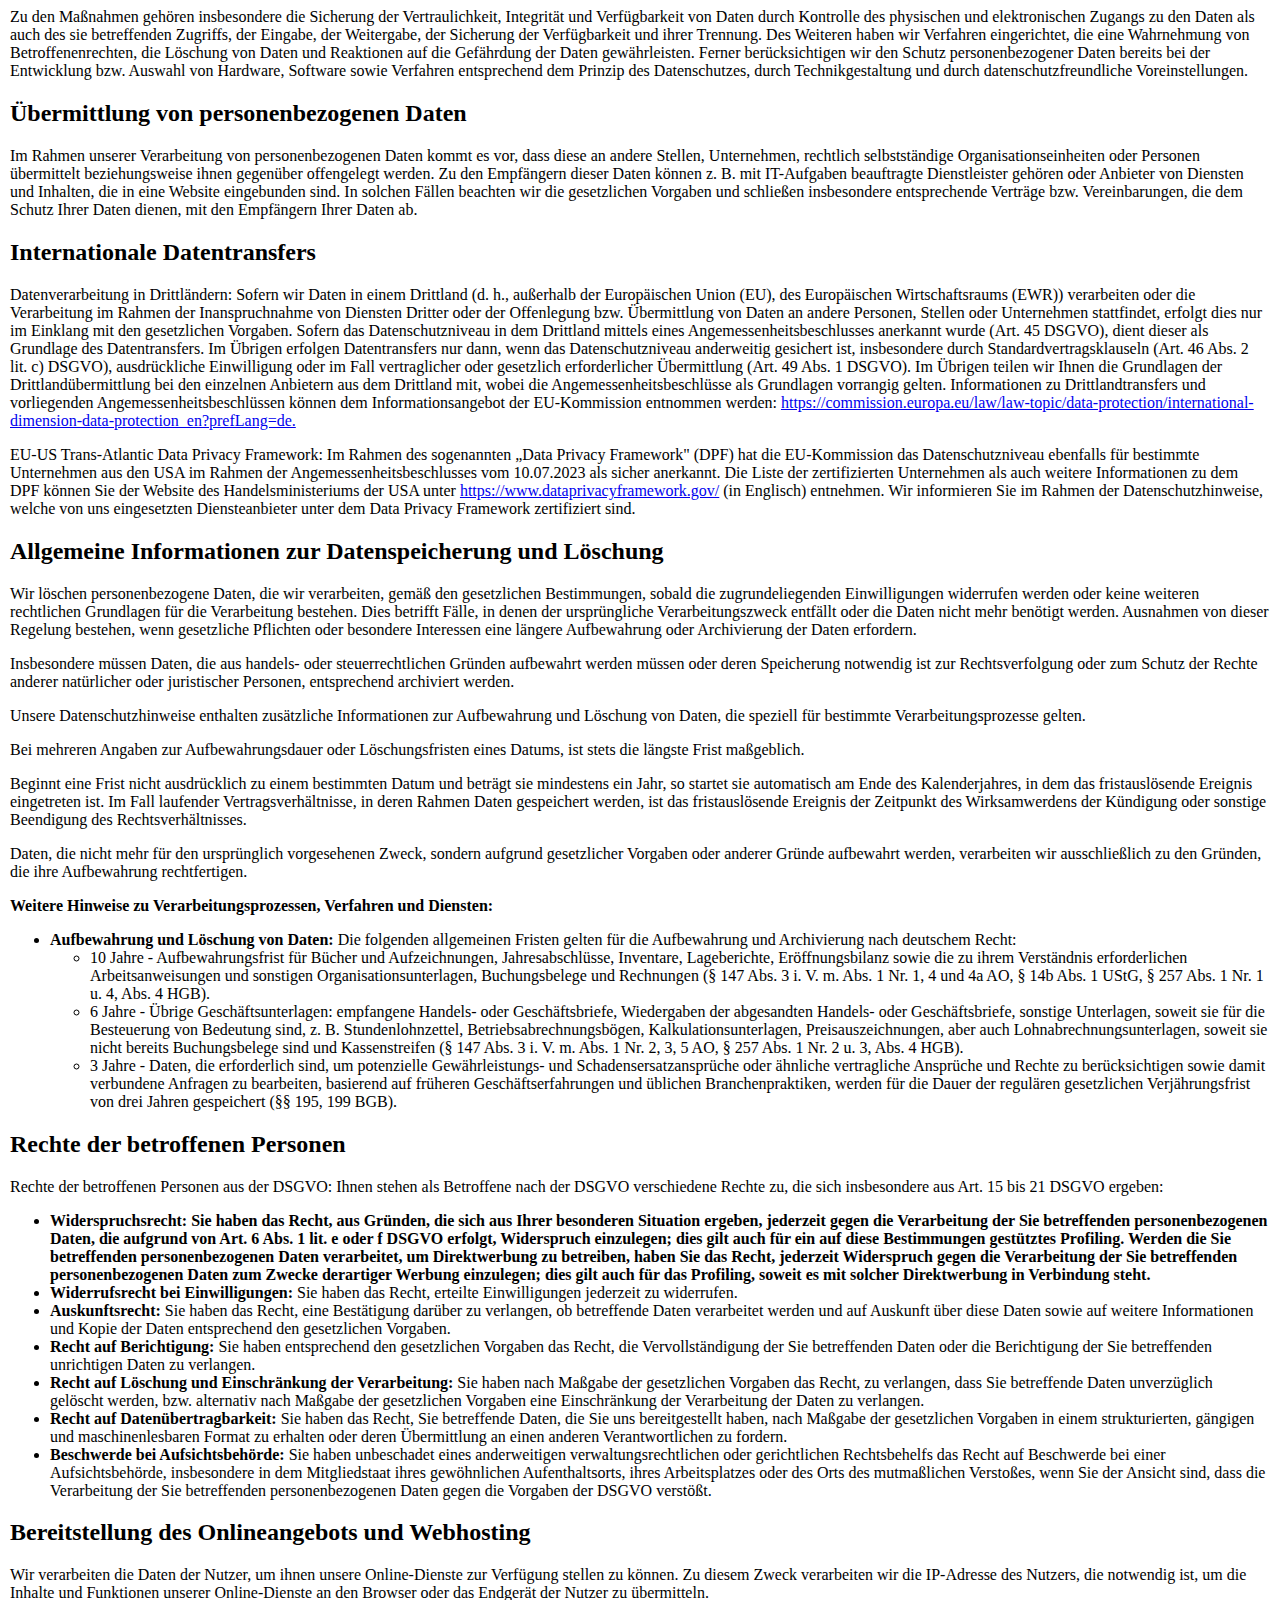
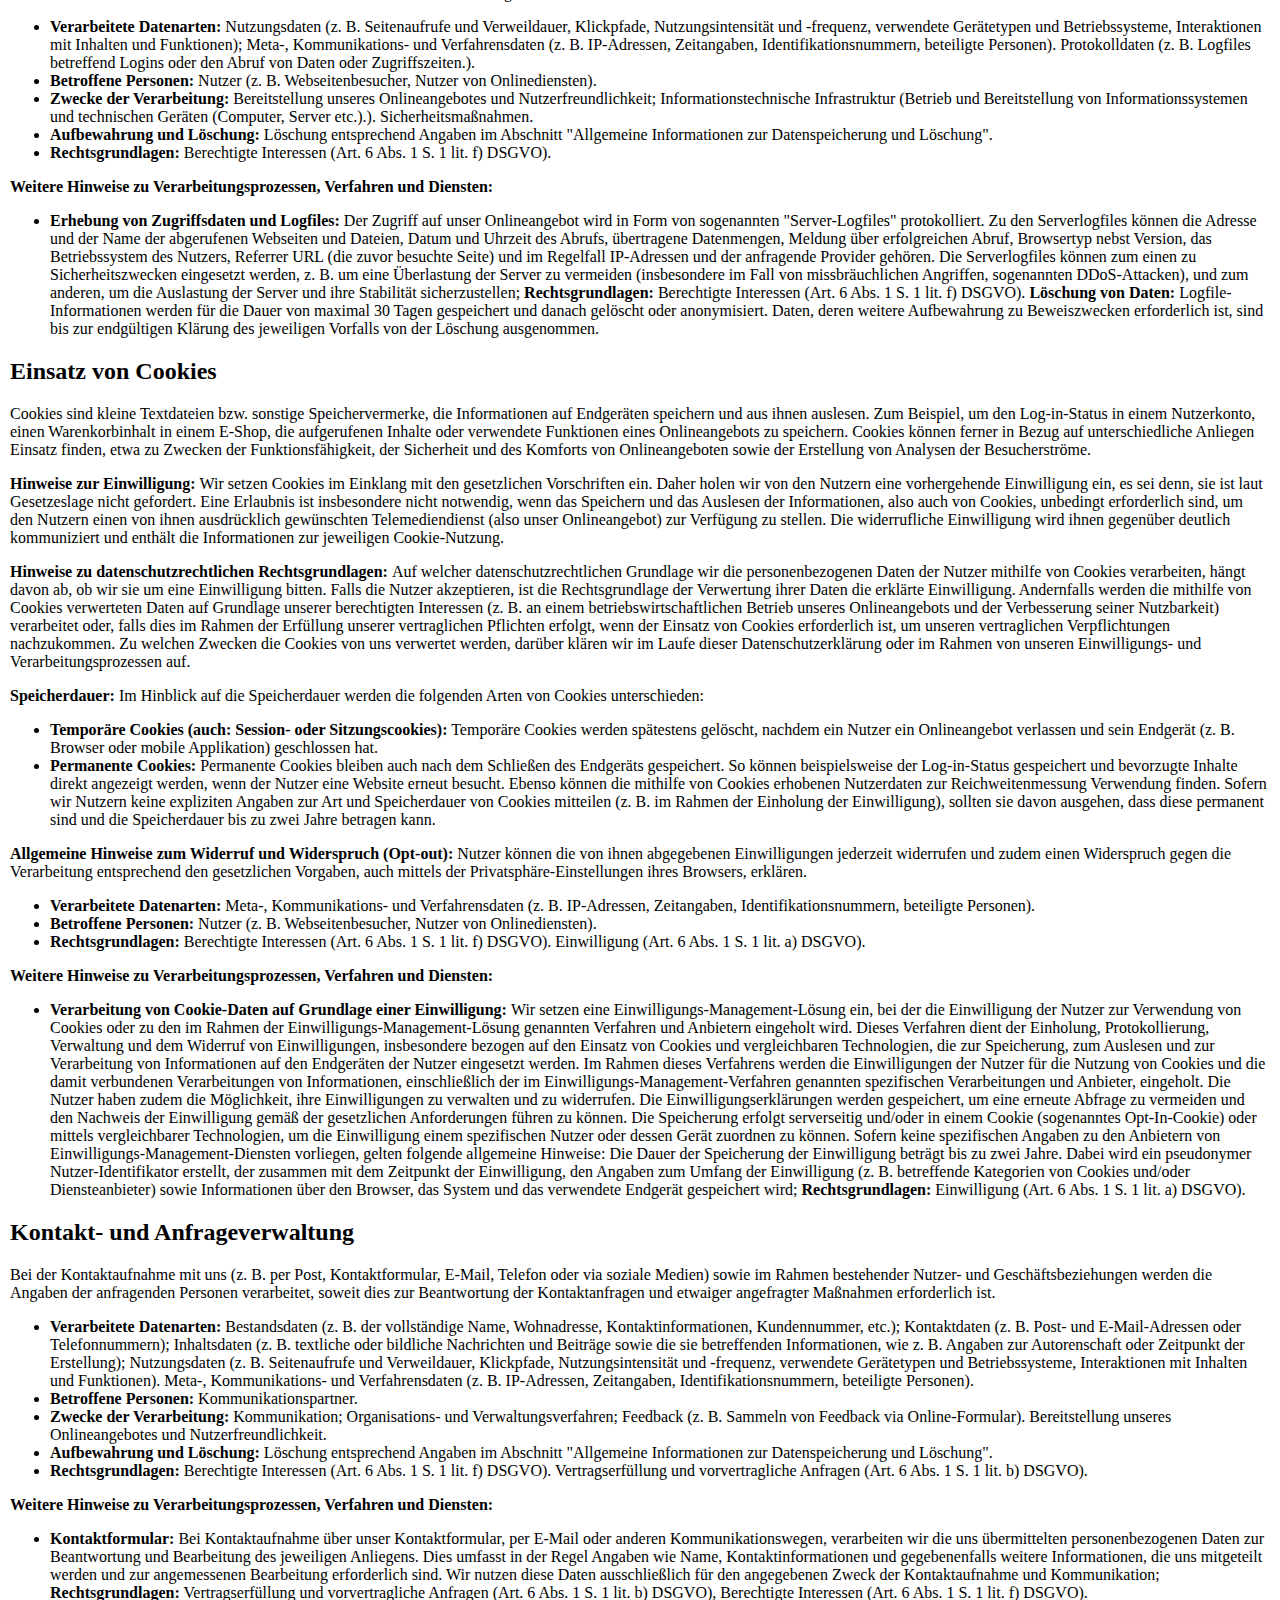
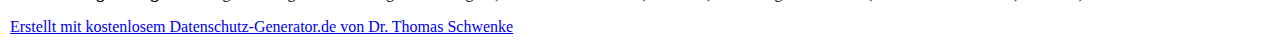
<file: dataProtection.html>
<!DOCTYPE html>
<html lang="en">
<head>
    <meta charset="UTF-8">
    <meta name="viewport" content="width=device-width, initial-scale=1.0">
    <title>Datenschutz</title>

    <link rel="stylesheet" href="styleDataProtection.css">
    <link rel="icon" type="image/gif" href="img/favicon/favicon-16x16.png">

</head>
<body>
    <h1>Datenschutzerklärung</h1>
<p>Stand: 8. Juni 2024</p><h2>Inhaltsübersicht</h2>
 <ul class="index"><li><a class="index-link" href="#m3">Verantwortlicher</a></li><li><a class="index-link" href="#mOverview">Übersicht der Verarbeitungen</a></li><li><a class="index-link" href="#m2427">Maßgebliche Rechtsgrundlagen</a></li><li><a class="index-link" href="#m27">Sicherheitsmaßnahmen</a></li><li><a class="index-link" href="#m25">Übermittlung von personenbezogenen Daten</a></li><li><a class="index-link" href="#m24">Internationale Datentransfers</a></li><li><a class="index-link" href="#m12">Allgemeine Informationen zur Datenspeicherung und Löschung</a></li><li><a class="index-link" href="#m10">Rechte der betroffenen Personen</a></li><li><a class="index-link" href="#m225">Bereitstellung des Onlineangebots und Webhosting</a></li><li><a class="index-link" href="#m134">Einsatz von Cookies</a></li><li><a class="index-link" href="#m182">Kontakt- und Anfrageverwaltung</a></li></ul><h2 id="m3">Verantwortlicher</h2><p>Thomas Jilge<br>Mühlbachstraße 5<br>85253 Erdweg, Deutschland</p>
<p>E-Mail-Adresse: <a href="mailto:thomasjilge@gmx.de">thomasjilge@gmx.de</a></p>

<h2 id="mOverview">Übersicht der Verarbeitungen</h2><p>Die nachfolgende Übersicht fasst die Arten der verarbeiteten Daten und die Zwecke ihrer Verarbeitung zusammen und verweist auf die betroffenen Personen.</p><h3>Arten der verarbeiteten Daten</h3>
<ul><li>Bestandsdaten.</li><li>Kontaktdaten.</li><li>Inhaltsdaten.</li><li>Nutzungsdaten.</li><li>Meta-, Kommunikations- und Verfahrensdaten.</li><li>Protokolldaten.</li></ul><h3>Kategorien betroffener Personen</h3><ul><li>Kommunikationspartner.</li><li>Nutzer.</li></ul><h3>Zwecke der Verarbeitung</h3><ul><li>Kommunikation.</li><li>Sicherheitsmaßnahmen.</li><li>Organisations- und Verwaltungsverfahren.</li><li>Feedback.</li><li>Bereitstellung unseres Onlineangebotes und Nutzerfreundlichkeit.</li><li>Informationstechnische Infrastruktur.</li></ul><h2 id="m2427">Maßgebliche Rechtsgrundlagen</h2><p><strong>Maßgebliche Rechtsgrundlagen nach der DSGVO: </strong>Im Folgenden erhalten Sie eine Übersicht der Rechtsgrundlagen der DSGVO, auf deren Basis wir personenbezogene Daten verarbeiten. Bitte nehmen Sie zur Kenntnis, dass neben den Regelungen der DSGVO nationale Datenschutzvorgaben in Ihrem bzw. unserem Wohn- oder Sitzland gelten können. Sollten ferner im Einzelfall speziellere Rechtsgrundlagen maßgeblich sein, teilen wir Ihnen diese in der Datenschutzerklärung mit.</p>
 <ul><li><strong>Einwilligung (Art. 6 Abs. 1 S. 1 lit. a) DSGVO)</strong> - Die betroffene Person hat ihre Einwilligung in die Verarbeitung der sie betreffenden personenbezogenen Daten für einen spezifischen Zweck oder mehrere bestimmte Zwecke gegeben.</li><li><strong>Vertragserfüllung und vorvertragliche Anfragen (Art. 6 Abs. 1 S. 1 lit. b) DSGVO)</strong> - Die Verarbeitung ist für die Erfüllung eines Vertrags, dessen Vertragspartei die betroffene Person ist, oder zur Durchführung vorvertraglicher Maßnahmen erforderlich, die auf Anfrage der betroffenen Person erfolgen.</li><li><strong>Berechtigte Interessen (Art. 6 Abs. 1 S. 1 lit. f) DSGVO)</strong> - die Verarbeitung ist zur Wahrung der berechtigten Interessen des Verantwortlichen oder eines Dritten notwendig, vorausgesetzt, dass die Interessen, Grundrechte und Grundfreiheiten der betroffenen Person, die den Schutz personenbezogener Daten verlangen, nicht überwiegen.</li></ul><p><strong>Nationale Datenschutzregelungen in Deutschland: </strong>Zusätzlich zu den Datenschutzregelungen der DSGVO gelten nationale Regelungen zum Datenschutz in Deutschland. Hierzu gehört insbesondere das Gesetz zum Schutz vor Missbrauch personenbezogener Daten bei der Datenverarbeitung (Bundesdatenschutzgesetz – BDSG). Das BDSG enthält insbesondere Spezialregelungen zum Recht auf Auskunft, zum Recht auf Löschung, zum Widerspruchsrecht, zur Verarbeitung besonderer Kategorien personenbezogener Daten, zur Verarbeitung für andere Zwecke und zur Übermittlung sowie automatisierten Entscheidungsfindung im Einzelfall einschließlich Profiling. Ferner können Landesdatenschutzgesetze der einzelnen Bundesländer zur Anwendung gelangen.</p>
<p><strong>Hinweis auf Geltung DSGVO und Schweizer DSG: </strong>Diese Datenschutzhinweise dienen sowohl der Informationserteilung nach dem Schweizer DSG als auch nach der Datenschutzgrundverordnung (DSGVO). Aus diesem Grund bitten wir Sie zu beachten, dass aufgrund der breiteren räumlichen Anwendung und Verständlichkeit die Begriffe der DSGVO verwendet werden. Insbesondere statt der im Schweizer DSG verwendeten Begriffe „Bearbeitung" von „Personendaten", "überwiegendes Interesse" und "besonders schützenswerte Personendaten" werden die in der DSGVO verwendeten Begriffe „Verarbeitung" von „personenbezogenen Daten" sowie "berechtigtes Interesse" und "besondere Kategorien von Daten" verwendet. Die gesetzliche Bedeutung der Begriffe wird jedoch im Rahmen der Geltung des Schweizer DSG weiterhin nach dem Schweizer DSG bestimmt.</p>

<h2 id="m27">Sicherheitsmaßnahmen</h2><p>Wir treffen nach Maßgabe der gesetzlichen Vorgaben unter Berücksichtigung des Stands der Technik, der Implementierungskosten und der Art, des Umfangs, der Umstände und der Zwecke der Verarbeitung sowie der unterschiedlichen Eintrittswahrscheinlichkeiten und des Ausmaßes der Bedrohung der Rechte und Freiheiten natürlicher Personen geeignete technische und organisatorische Maßnahmen, um ein dem Risiko angemessenes Schutzniveau zu gewährleisten.</p>
<p>Zu den Maßnahmen gehören insbesondere die Sicherung der Vertraulichkeit, Integrität und Verfügbarkeit von Daten durch Kontrolle des physischen und elektronischen Zugangs zu den Daten als auch des sie betreffenden Zugriffs, der Eingabe, der Weitergabe, der Sicherung der Verfügbarkeit und ihrer Trennung. Des Weiteren haben wir Verfahren eingerichtet, die eine Wahrnehmung von Betroffenenrechten, die Löschung von Daten und Reaktionen auf die Gefährdung der Daten gewährleisten. Ferner berücksichtigen wir den Schutz personenbezogener Daten bereits bei der Entwicklung bzw. Auswahl von Hardware, Software sowie Verfahren entsprechend dem Prinzip des Datenschutzes, durch Technikgestaltung und durch datenschutzfreundliche Voreinstellungen.</p>

<h2 id="m25">Übermittlung von personenbezogenen Daten</h2><p>Im Rahmen unserer Verarbeitung von personenbezogenen Daten kommt es vor, dass diese an andere Stellen, Unternehmen, rechtlich selbstständige Organisationseinheiten oder Personen übermittelt beziehungsweise ihnen gegenüber offengelegt werden. Zu den Empfängern dieser Daten können z. B. mit IT-Aufgaben beauftragte Dienstleister gehören oder Anbieter von Diensten und Inhalten, die in eine Website eingebunden sind. In solchen Fällen beachten wir die gesetzlichen Vorgaben und schließen insbesondere entsprechende Verträge bzw. Vereinbarungen, die dem Schutz Ihrer Daten dienen, mit den Empfängern Ihrer Daten ab.</p>

<h2 id="m24">Internationale Datentransfers</h2><p>Datenverarbeitung in Drittländern: Sofern wir Daten in einem Drittland (d. h., außerhalb der Europäischen Union (EU), des Europäischen Wirtschaftsraums (EWR)) verarbeiten oder die Verarbeitung im Rahmen der Inanspruchnahme von Diensten Dritter oder der Offenlegung bzw. Übermittlung von Daten an andere Personen, Stellen oder Unternehmen stattfindet, erfolgt dies nur im Einklang mit den gesetzlichen Vorgaben. Sofern das Datenschutzniveau in dem Drittland mittels eines Angemessenheitsbeschlusses anerkannt wurde (Art. 45 DSGVO), dient dieser als Grundlage des Datentransfers. Im Übrigen erfolgen Datentransfers nur dann, wenn das Datenschutzniveau anderweitig gesichert ist, insbesondere durch Standardvertragsklauseln (Art. 46 Abs. 2 lit. c) DSGVO), ausdrückliche Einwilligung oder im Fall vertraglicher oder gesetzlich erforderlicher Übermittlung (Art. 49 Abs. 1 DSGVO). Im Übrigen teilen wir Ihnen die Grundlagen der Drittlandübermittlung bei den einzelnen Anbietern aus dem Drittland mit, wobei die Angemessenheitsbeschlüsse als Grundlagen vorrangig gelten. Informationen zu Drittlandtransfers und vorliegenden Angemessenheitsbeschlüssen können dem Informationsangebot der EU-Kommission entnommen werden: <a href="https://commission.europa.eu/law/law-topic/data-protection/international-dimension-data-protection_en?prefLang=de" target="_blank">https://commission.europa.eu/law/law-topic/data-protection/international-dimension-data-protection_en?prefLang=de.</a></p>
<p>EU-US Trans-Atlantic Data Privacy Framework: Im Rahmen des sogenannten „Data Privacy Framework" (DPF) hat die EU-Kommission das Datenschutzniveau ebenfalls für bestimmte Unternehmen aus den USA im Rahmen der Angemessenheitsbeschlusses vom 10.07.2023 als sicher anerkannt. Die Liste der zertifizierten Unternehmen als auch weitere Informationen zu dem DPF können Sie der Website des Handelsministeriums der USA unter <a href="https://www.dataprivacyframework.gov/" target="_blank">https://www.dataprivacyframework.gov/</a> (in Englisch) entnehmen. Wir informieren Sie im Rahmen der Datenschutzhinweise, welche von uns eingesetzten Diensteanbieter unter dem Data Privacy Framework zertifiziert sind.</p>

<h2 id="m12">Allgemeine Informationen zur Datenspeicherung und Löschung</h2><p>Wir löschen personenbezogene Daten, die wir verarbeiten, gemäß den gesetzlichen Bestimmungen, sobald die zugrundeliegenden Einwilligungen widerrufen werden oder keine weiteren rechtlichen Grundlagen für die Verarbeitung bestehen. Dies betrifft Fälle, in denen der ursprüngliche Verarbeitungszweck entfällt oder die Daten nicht mehr benötigt werden. Ausnahmen von dieser Regelung bestehen, wenn gesetzliche Pflichten oder besondere Interessen eine längere Aufbewahrung oder Archivierung der Daten erfordern.</p>
<p>Insbesondere müssen Daten, die aus handels- oder steuerrechtlichen Gründen aufbewahrt werden müssen oder deren Speicherung notwendig ist zur Rechtsverfolgung oder zum Schutz der Rechte anderer natürlicher oder juristischer Personen, entsprechend archiviert werden.</p>
<p>Unsere Datenschutzhinweise enthalten zusätzliche Informationen zur Aufbewahrung und Löschung von Daten, die speziell für bestimmte Verarbeitungsprozesse gelten.</p>
<p>Bei mehreren Angaben zur Aufbewahrungsdauer oder Löschungsfristen eines Datums, ist stets die längste Frist maßgeblich.</p>
<p>Beginnt eine Frist nicht ausdrücklich zu einem bestimmten Datum und beträgt sie mindestens ein Jahr, so startet sie automatisch am Ende des Kalenderjahres, in dem das fristauslösende Ereignis eingetreten ist. Im Fall laufender Vertragsverhältnisse, in deren Rahmen Daten gespeichert werden, ist das fristauslösende Ereignis der Zeitpunkt des Wirksamwerdens der Kündigung oder sonstige Beendigung des Rechtsverhältnisses.</p>
<p>Daten, die nicht mehr für den ursprünglich vorgesehenen Zweck, sondern aufgrund gesetzlicher Vorgaben oder anderer Gründe aufbewahrt werden, verarbeiten wir ausschließlich zu den Gründen, die ihre Aufbewahrung rechtfertigen.</p>
<p><strong>Weitere Hinweise zu Verarbeitungsprozessen, Verfahren und Diensten:</strong></p><ul class="m-elements"><li><strong>Aufbewahrung und Löschung von Daten: </strong>Die folgenden allgemeinen Fristen gelten für die Aufbewahrung und Archivierung nach deutschem Recht: <ul><li>10 Jahre - Aufbewahrungsfrist für Bücher und Aufzeichnungen, Jahresabschlüsse, Inventare, Lageberichte, Eröffnungsbilanz sowie die zu ihrem Verständnis erforderlichen Arbeitsanweisungen und sonstigen Organisationsunterlagen, Buchungsbelege und Rechnungen (§ 147 Abs. 3 i. V. m. Abs. 1 Nr. 1, 4 und 4a AO, § 14b Abs. 1 UStG, § 257 Abs. 1 Nr. 1 u. 4, Abs. 4 HGB).</li><li>6 Jahre - Übrige Geschäftsunterlagen: empfangene Handels- oder Geschäftsbriefe, Wiedergaben der abgesandten Handels- oder Geschäftsbriefe, sonstige Unterlagen, soweit sie für die Besteuerung von Bedeutung sind, z. B. Stundenlohnzettel, Betriebsabrechnungsbögen, Kalkulationsunterlagen, Preisauszeichnungen, aber auch Lohnabrechnungsunterlagen, soweit sie nicht bereits Buchungsbelege sind und Kassenstreifen (§ 147 Abs. 3 i. V. m. Abs. 1 Nr. 2, 3, 5 AO, § 257 Abs. 1 Nr. 2 u. 3, Abs. 4 HGB).</li><li>3 Jahre - Daten, die erforderlich sind, um potenzielle Gewährleistungs- und Schadensersatzansprüche oder ähnliche vertragliche Ansprüche und Rechte zu berücksichtigen sowie damit verbundene Anfragen zu bearbeiten, basierend auf früheren Geschäftserfahrungen und üblichen Branchenpraktiken, werden für die Dauer der regulären gesetzlichen Verjährungsfrist von drei Jahren gespeichert (§§ 195, 199 BGB).</li> </ul></li></ul>
<h2 id="m10">Rechte der betroffenen Personen</h2><p>Rechte der betroffenen Personen aus der DSGVO: Ihnen stehen als Betroffene nach der DSGVO verschiedene Rechte zu, die sich insbesondere aus Art. 15 bis 21 DSGVO ergeben:</p><ul><li><strong>Widerspruchsrecht: Sie haben das Recht, aus Gründen, die sich aus Ihrer besonderen Situation ergeben, jederzeit gegen die Verarbeitung der Sie betreffenden personenbezogenen Daten, die aufgrund von Art. 6 Abs. 1 lit. e oder f DSGVO erfolgt, Widerspruch einzulegen; dies gilt auch für ein auf diese Bestimmungen gestütztes Profiling. Werden die Sie betreffenden personenbezogenen Daten verarbeitet, um Direktwerbung zu betreiben, haben Sie das Recht, jederzeit Widerspruch gegen die Verarbeitung der Sie betreffenden personenbezogenen Daten zum Zwecke derartiger Werbung einzulegen; dies gilt auch für das Profiling, soweit es mit solcher Direktwerbung in Verbindung steht.</strong></li><li><strong>Widerrufsrecht bei Einwilligungen:</strong> Sie haben das Recht, erteilte Einwilligungen jederzeit zu widerrufen.</li><li><strong>Auskunftsrecht:</strong> Sie haben das Recht, eine Bestätigung darüber zu verlangen, ob betreffende Daten verarbeitet werden und auf Auskunft über diese Daten sowie auf weitere Informationen und Kopie der Daten entsprechend den gesetzlichen Vorgaben.</li><li><strong>Recht auf Berichtigung:</strong> Sie haben entsprechend den gesetzlichen Vorgaben das Recht, die Vervollständigung der Sie betreffenden Daten oder die Berichtigung der Sie betreffenden unrichtigen Daten zu verlangen.</li><li><strong>Recht auf Löschung und Einschränkung der Verarbeitung:</strong> Sie haben nach Maßgabe der gesetzlichen Vorgaben das Recht, zu verlangen, dass Sie betreffende Daten unverzüglich gelöscht werden, bzw. alternativ nach Maßgabe der gesetzlichen Vorgaben eine Einschränkung der Verarbeitung der Daten zu verlangen.</li><li><strong>Recht auf Datenübertragbarkeit:</strong> Sie haben das Recht, Sie betreffende Daten, die Sie uns bereitgestellt haben, nach Maßgabe der gesetzlichen Vorgaben in einem strukturierten, gängigen und maschinenlesbaren Format zu erhalten oder deren Übermittlung an einen anderen Verantwortlichen zu fordern.</li><li><strong>Beschwerde bei Aufsichtsbehörde:</strong> Sie haben unbeschadet eines anderweitigen verwaltungsrechtlichen oder gerichtlichen Rechtsbehelfs das Recht auf Beschwerde bei einer Aufsichtsbehörde, insbesondere in dem Mitgliedstaat ihres gewöhnlichen Aufenthaltsorts, ihres Arbeitsplatzes oder des Orts des mutmaßlichen Verstoßes, wenn Sie der Ansicht sind, dass die Verarbeitung der Sie betreffenden personenbezogenen Daten gegen die Vorgaben der DSGVO verstößt.</li></ul>

<h2 id="m225">Bereitstellung des Onlineangebots und Webhosting</h2><p>Wir verarbeiten die Daten der Nutzer, um ihnen unsere Online-Dienste zur Verfügung stellen zu können. Zu diesem Zweck verarbeiten wir die IP-Adresse des Nutzers, die notwendig ist, um die Inhalte und Funktionen unserer Online-Dienste an den Browser oder das Endgerät der Nutzer zu übermitteln.</p>
<ul class="m-elements"><li><strong>Verarbeitete Datenarten:</strong> Nutzungsdaten (z. B. Seitenaufrufe und Verweildauer, Klickpfade, Nutzungsintensität und -frequenz, verwendete Gerätetypen und Betriebssysteme, Interaktionen mit Inhalten und Funktionen); Meta-, Kommunikations- und Verfahrensdaten (z. B. IP-Adressen, Zeitangaben, Identifikationsnummern, beteiligte Personen). Protokolldaten (z. B. Logfiles betreffend Logins oder den Abruf von Daten oder Zugriffszeiten.).</li><li><strong>Betroffene Personen:</strong> Nutzer (z. B. Webseitenbesucher, Nutzer von Onlinediensten).</li><li><strong>Zwecke der Verarbeitung:</strong> Bereitstellung unseres Onlineangebotes und Nutzerfreundlichkeit; Informationstechnische Infrastruktur (Betrieb und Bereitstellung von Informationssystemen und technischen Geräten (Computer, Server etc.).). Sicherheitsmaßnahmen.</li><li><strong>Aufbewahrung und Löschung:</strong> Löschung entsprechend Angaben im Abschnitt "Allgemeine Informationen zur Datenspeicherung und Löschung".</li><li class=""><strong>Rechtsgrundlagen:</strong> Berechtigte Interessen (Art. 6 Abs. 1 S. 1 lit. f) DSGVO).</li></ul><p><strong>Weitere Hinweise zu Verarbeitungsprozessen, Verfahren und Diensten:</strong></p><ul class="m-elements"><li><strong>Erhebung von Zugriffsdaten und Logfiles: </strong>Der Zugriff auf unser Onlineangebot wird in Form von sogenannten "Server-Logfiles" protokolliert. Zu den Serverlogfiles können die Adresse und der Name der abgerufenen Webseiten und Dateien, Datum und Uhrzeit des Abrufs, übertragene Datenmengen, Meldung über erfolgreichen Abruf, Browsertyp nebst Version, das Betriebssystem des Nutzers, Referrer URL (die zuvor besuchte Seite) und im Regelfall IP-Adressen und der anfragende Provider gehören. Die Serverlogfiles können zum einen zu Sicherheitszwecken eingesetzt werden, z. B. um eine Überlastung der Server zu vermeiden (insbesondere im Fall von missbräuchlichen Angriffen, sogenannten DDoS-Attacken), und zum anderen, um die Auslastung der Server und ihre Stabilität sicherzustellen; <span class=""><strong>Rechtsgrundlagen:</strong> Berechtigte Interessen (Art. 6 Abs. 1 S. 1 lit. f) DSGVO). </span><strong>Löschung von Daten:</strong> Logfile-Informationen werden für die Dauer von maximal 30 Tagen gespeichert und danach gelöscht oder anonymisiert. Daten, deren weitere Aufbewahrung zu Beweiszwecken erforderlich ist, sind bis zur endgültigen Klärung des jeweiligen Vorfalls von der Löschung ausgenommen.</li></ul>
<h2 id="m134">Einsatz von Cookies</h2><p>Cookies sind kleine Textdateien bzw. sonstige Speichervermerke, die Informationen auf Endgeräten speichern und aus ihnen auslesen. Zum Beispiel, um den Log-in-Status in einem Nutzerkonto, einen Warenkorbinhalt in einem E-Shop, die aufgerufenen Inhalte oder verwendete Funktionen eines Onlineangebots zu speichern. Cookies können ferner in Bezug auf unterschiedliche Anliegen Einsatz finden, etwa zu Zwecken der Funktionsfähigkeit, der Sicherheit und des Komforts von Onlineangeboten sowie der Erstellung von Analysen der Besucherströme.</p>
<p><strong>Hinweise zur Einwilligung: </strong>Wir setzen Cookies im Einklang mit den gesetzlichen Vorschriften ein. Daher holen wir von den Nutzern eine vorhergehende Einwilligung ein, es sei denn, sie ist laut Gesetzeslage nicht gefordert. Eine Erlaubnis ist insbesondere nicht notwendig, wenn das Speichern und das Auslesen der Informationen, also auch von Cookies, unbedingt erforderlich sind, um den Nutzern einen von ihnen ausdrücklich gewünschten Telemediendienst (also unser Onlineangebot) zur Verfügung zu stellen. Die widerrufliche Einwilligung wird ihnen gegenüber deutlich kommuniziert und enthält die Informationen zur jeweiligen Cookie-Nutzung.</p>
<p><strong>Hinweise zu datenschutzrechtlichen Rechtsgrundlagen: </strong>Auf welcher datenschutzrechtlichen Grundlage wir die personenbezogenen Daten der Nutzer mithilfe von Cookies verarbeiten, hängt davon ab, ob wir sie um eine Einwilligung bitten. Falls die Nutzer akzeptieren, ist die Rechtsgrundlage der Verwertung ihrer Daten die erklärte Einwilligung. Andernfalls werden die mithilfe von Cookies verwerteten Daten auf Grundlage unserer berechtigten Interessen (z. B. an einem betriebswirtschaftlichen Betrieb unseres Onlineangebots und der Verbesserung seiner Nutzbarkeit) verarbeitet oder, falls dies im Rahmen der Erfüllung unserer vertraglichen Pflichten erfolgt, wenn der Einsatz von Cookies erforderlich ist, um unseren vertraglichen Verpflichtungen nachzukommen. Zu welchen Zwecken die Cookies von uns verwertet werden, darüber klären wir im Laufe dieser Datenschutzerklärung oder im Rahmen von unseren Einwilligungs- und Verarbeitungsprozessen auf.</p>
<p><strong>Speicherdauer: </strong>Im Hinblick auf die Speicherdauer werden die folgenden Arten von Cookies unterschieden:</p><ul><li><strong>Temporäre Cookies (auch: Session- oder Sitzungscookies):</strong> Temporäre Cookies werden spätestens gelöscht, nachdem ein Nutzer ein Onlineangebot verlassen und sein Endgerät (z. B. Browser oder mobile Applikation) geschlossen hat.</li><li><strong>Permanente Cookies:</strong> Permanente Cookies bleiben auch nach dem Schließen des Endgeräts gespeichert. So können beispielsweise der Log-in-Status gespeichert und bevorzugte Inhalte direkt angezeigt werden, wenn der Nutzer eine Website erneut besucht. Ebenso können die mithilfe von Cookies erhobenen Nutzerdaten zur Reichweitenmessung Verwendung finden. Sofern wir Nutzern keine expliziten Angaben zur Art und Speicherdauer von Cookies mitteilen (z. B. im Rahmen der Einholung der Einwilligung), sollten sie davon ausgehen, dass diese permanent sind und die Speicherdauer bis zu zwei Jahre betragen kann.</li></ul><p><strong>Allgemeine Hinweise zum Widerruf und Widerspruch (Opt-out): </strong>Nutzer können die von ihnen abgegebenen Einwilligungen jederzeit widerrufen und zudem einen Widerspruch gegen die Verarbeitung entsprechend den gesetzlichen Vorgaben, auch mittels der Privatsphäre-Einstellungen ihres Browsers, erklären.</p>
<ul class="m-elements"><li><strong>Verarbeitete Datenarten:</strong> Meta-, Kommunikations- und Verfahrensdaten (z. B. IP-Adressen, Zeitangaben, Identifikationsnummern, beteiligte Personen).</li><li><strong>Betroffene Personen:</strong> Nutzer (z. B. Webseitenbesucher, Nutzer von Onlinediensten).</li><li class=""><strong>Rechtsgrundlagen:</strong> Berechtigte Interessen (Art. 6 Abs. 1 S. 1 lit. f) DSGVO). Einwilligung (Art. 6 Abs. 1 S. 1 lit. a) DSGVO).</li></ul><p><strong>Weitere Hinweise zu Verarbeitungsprozessen, Verfahren und Diensten:</strong></p><ul class="m-elements"><li><strong>Verarbeitung von Cookie-Daten auf Grundlage einer Einwilligung: </strong>Wir setzen eine Einwilligungs-Management-Lösung ein, bei der die Einwilligung der Nutzer zur Verwendung von Cookies oder zu den im Rahmen der Einwilligungs-Management-Lösung genannten Verfahren und Anbietern eingeholt wird. Dieses Verfahren dient der Einholung, Protokollierung, Verwaltung und dem Widerruf von Einwilligungen, insbesondere bezogen auf den Einsatz von Cookies und vergleichbaren Technologien, die zur Speicherung, zum Auslesen und zur Verarbeitung von Informationen auf den Endgeräten der Nutzer eingesetzt werden. Im Rahmen dieses Verfahrens werden die Einwilligungen der Nutzer für die Nutzung von Cookies und die damit verbundenen Verarbeitungen von Informationen, einschließlich der im Einwilligungs-Management-Verfahren genannten spezifischen Verarbeitungen und Anbieter, eingeholt. Die Nutzer haben zudem die Möglichkeit, ihre Einwilligungen zu verwalten und zu widerrufen. Die Einwilligungserklärungen werden gespeichert, um eine erneute Abfrage zu vermeiden und den Nachweis der Einwilligung gemäß der gesetzlichen Anforderungen führen zu können. Die Speicherung erfolgt serverseitig und/oder in einem Cookie (sogenanntes Opt-In-Cookie) oder mittels vergleichbarer Technologien, um die Einwilligung einem spezifischen Nutzer oder dessen Gerät zuordnen zu können. Sofern keine spezifischen Angaben zu den Anbietern von Einwilligungs-Management-Diensten vorliegen, gelten folgende allgemeine Hinweise: Die Dauer der Speicherung der Einwilligung beträgt bis zu zwei Jahre. Dabei wird ein pseudonymer Nutzer-Identifikator erstellt, der zusammen mit dem Zeitpunkt der Einwilligung, den Angaben zum Umfang der Einwilligung (z. B. betreffende Kategorien von Cookies und/oder Diensteanbieter) sowie Informationen über den Browser, das System und das verwendete Endgerät gespeichert wird; <span class=""><strong>Rechtsgrundlagen:</strong> Einwilligung (Art. 6 Abs. 1 S. 1 lit. a) DSGVO).</span></li></ul>
<h2 id="m182">Kontakt- und Anfrageverwaltung</h2><p>Bei der Kontaktaufnahme mit uns (z. B. per Post, Kontaktformular, E-Mail, Telefon oder via soziale Medien) sowie im Rahmen bestehender Nutzer- und Geschäftsbeziehungen werden die Angaben der anfragenden Personen verarbeitet, soweit dies zur Beantwortung der Kontaktanfragen und etwaiger angefragter Maßnahmen erforderlich ist.</p>
<ul class="m-elements"><li><strong>Verarbeitete Datenarten:</strong> Bestandsdaten (z. B. der vollständige Name, Wohnadresse, Kontaktinformationen, Kundennummer, etc.); Kontaktdaten (z. B. Post- und E-Mail-Adressen oder Telefonnummern); Inhaltsdaten (z. B. textliche oder bildliche Nachrichten und Beiträge sowie die sie betreffenden Informationen, wie z. B. Angaben zur Autorenschaft oder Zeitpunkt der Erstellung); Nutzungsdaten (z. B. Seitenaufrufe und Verweildauer, Klickpfade, Nutzungsintensität und -frequenz, verwendete Gerätetypen und Betriebssysteme, Interaktionen mit Inhalten und Funktionen). Meta-, Kommunikations- und Verfahrensdaten (z. B. IP-Adressen, Zeitangaben, Identifikationsnummern, beteiligte Personen).</li><li><strong>Betroffene Personen:</strong> Kommunikationspartner.</li><li><strong>Zwecke der Verarbeitung:</strong> Kommunikation; Organisations- und Verwaltungsverfahren; Feedback (z. B. Sammeln von Feedback via Online-Formular). Bereitstellung unseres Onlineangebotes und Nutzerfreundlichkeit.</li><li><strong>Aufbewahrung und Löschung:</strong> Löschung entsprechend Angaben im Abschnitt "Allgemeine Informationen zur Datenspeicherung und Löschung".</li><li class=""><strong>Rechtsgrundlagen:</strong> Berechtigte Interessen (Art. 6 Abs. 1 S. 1 lit. f) DSGVO). Vertragserfüllung und vorvertragliche Anfragen (Art. 6 Abs. 1 S. 1 lit. b) DSGVO).</li></ul><p><strong>Weitere Hinweise zu Verarbeitungsprozessen, Verfahren und Diensten:</strong></p><ul class="m-elements"><li><strong>Kontaktformular: </strong>Bei Kontaktaufnahme über unser Kontaktformular, per E-Mail oder anderen Kommunikationswegen, verarbeiten wir die uns übermittelten personenbezogenen Daten zur Beantwortung und Bearbeitung des jeweiligen Anliegens. Dies umfasst in der Regel Angaben wie Name, Kontaktinformationen und gegebenenfalls weitere Informationen, die uns mitgeteilt werden und zur angemessenen Bearbeitung erforderlich sind. Wir nutzen diese Daten ausschließlich für den angegebenen Zweck der Kontaktaufnahme und Kommunikation; <span class=""><strong>Rechtsgrundlagen:</strong> Vertragserfüllung und vorvertragliche Anfragen (Art. 6 Abs. 1 S. 1 lit. b) DSGVO), Berechtigte Interessen (Art. 6 Abs. 1 S. 1 lit. f) DSGVO).</span></li></ul>
<p class="seal"><a href="https://datenschutz-generator.de/" title="Rechtstext von Dr. Schwenke - für weitere Informationen bitte anklicken." target="_blank" rel="noopener noreferrer nofollow">Erstellt mit kostenlosem Datenschutz-Generator.de von Dr. Thomas Schwenke</a></p>

</body>
</html>
</file>
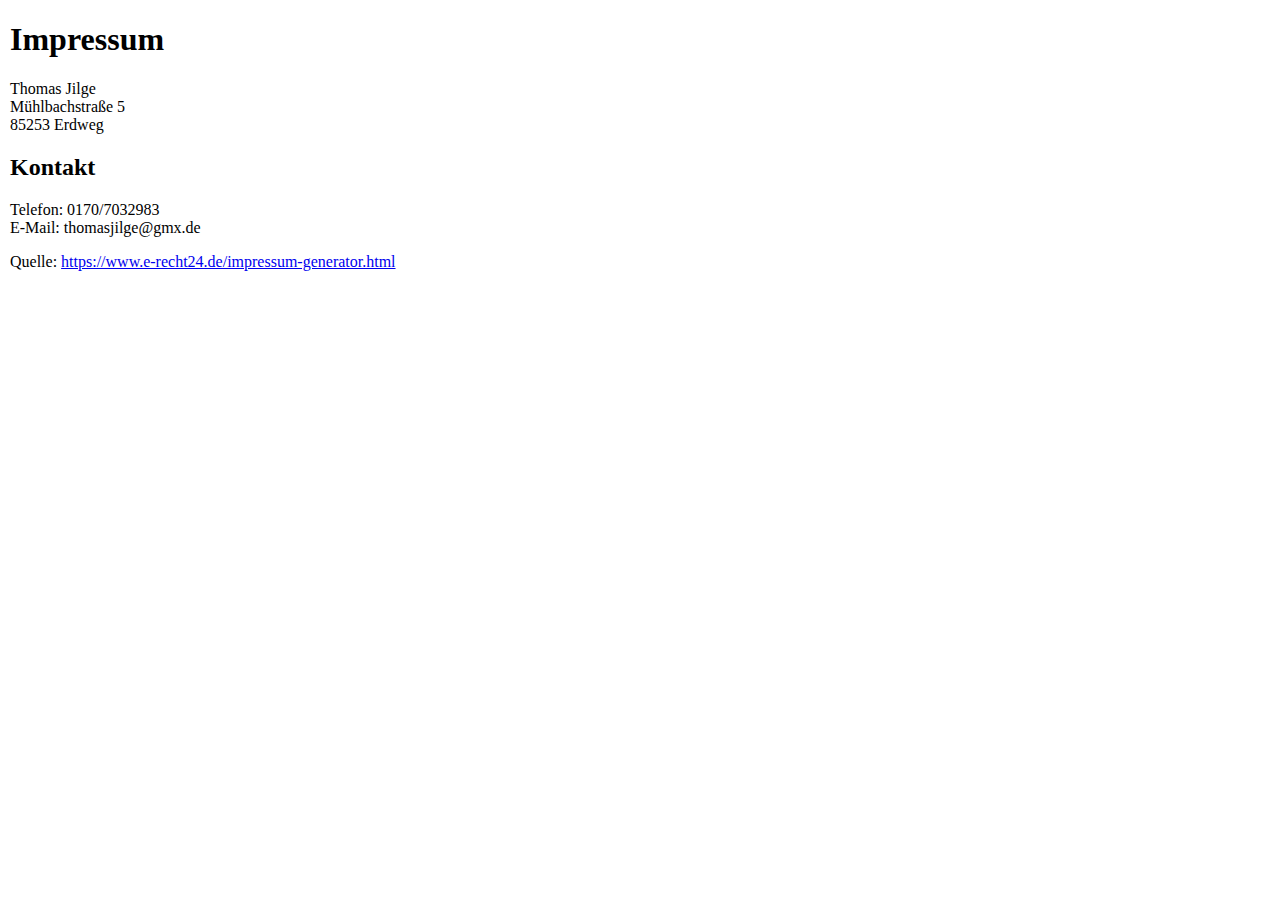
<file: imprint.html>
<!DOCTYPE html>
<html lang="en">
<head>
    <meta charset="UTF-8">
    <meta name="viewport" content="width=device-width, initial-scale=1.0">
    <title>Impressum</title>

    <link rel="stylesheet" href="styleImprint.css">
    <link rel="icon" type="image/gif" href="img/favicon/favicon-16x16.png">

</head>
<body>
    <h1>Impressum</h1>

<p>Thomas Jilge<br />
M&uuml;hlbachstra&szlig;e 5<br />
85253 Erdweg</p>

<h2>Kontakt</h2>
<p>Telefon: 0170/7032983<br />
E-Mail: thomasjilge@gmx.de</p>

<p>Quelle: <a href="https://www.e-recht24.de/impressum-generator.html">https://www.e-recht24.de/impressum-generator.html</a></p>
</body>
</html>
</file>
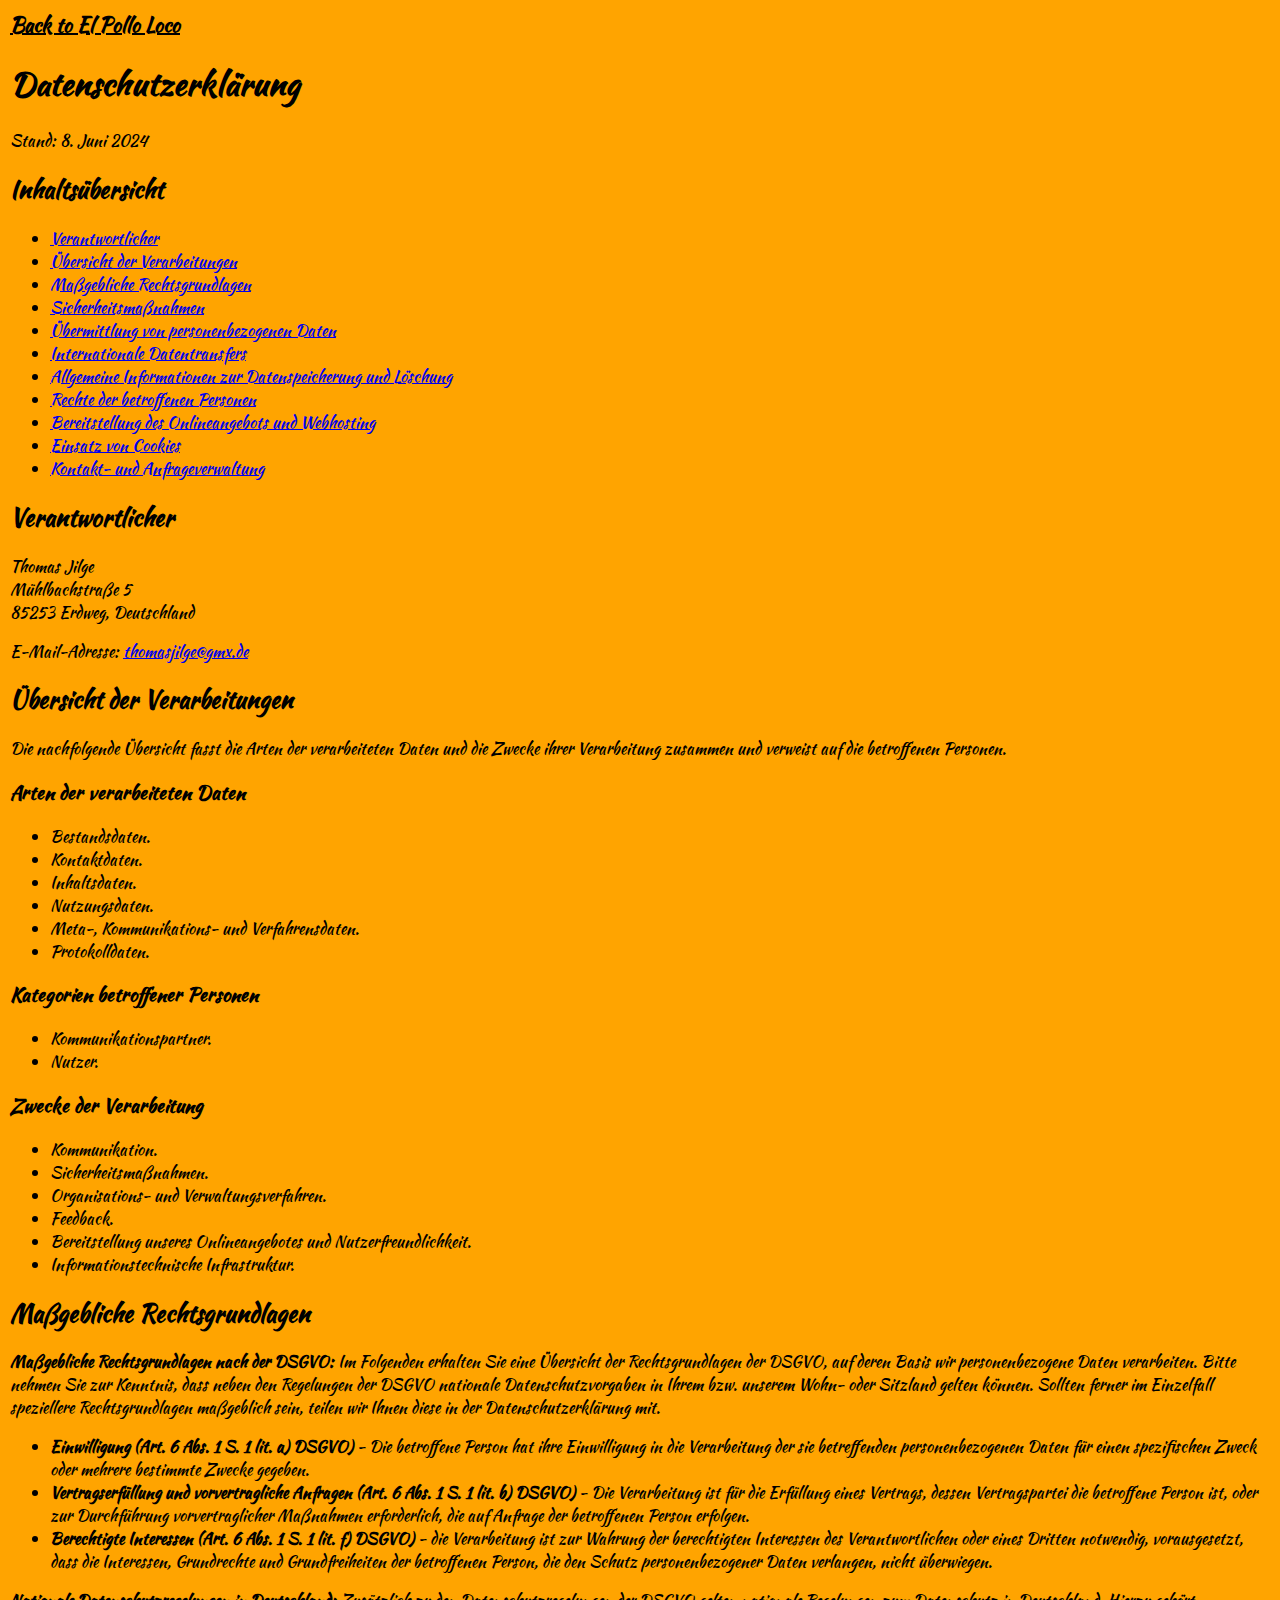
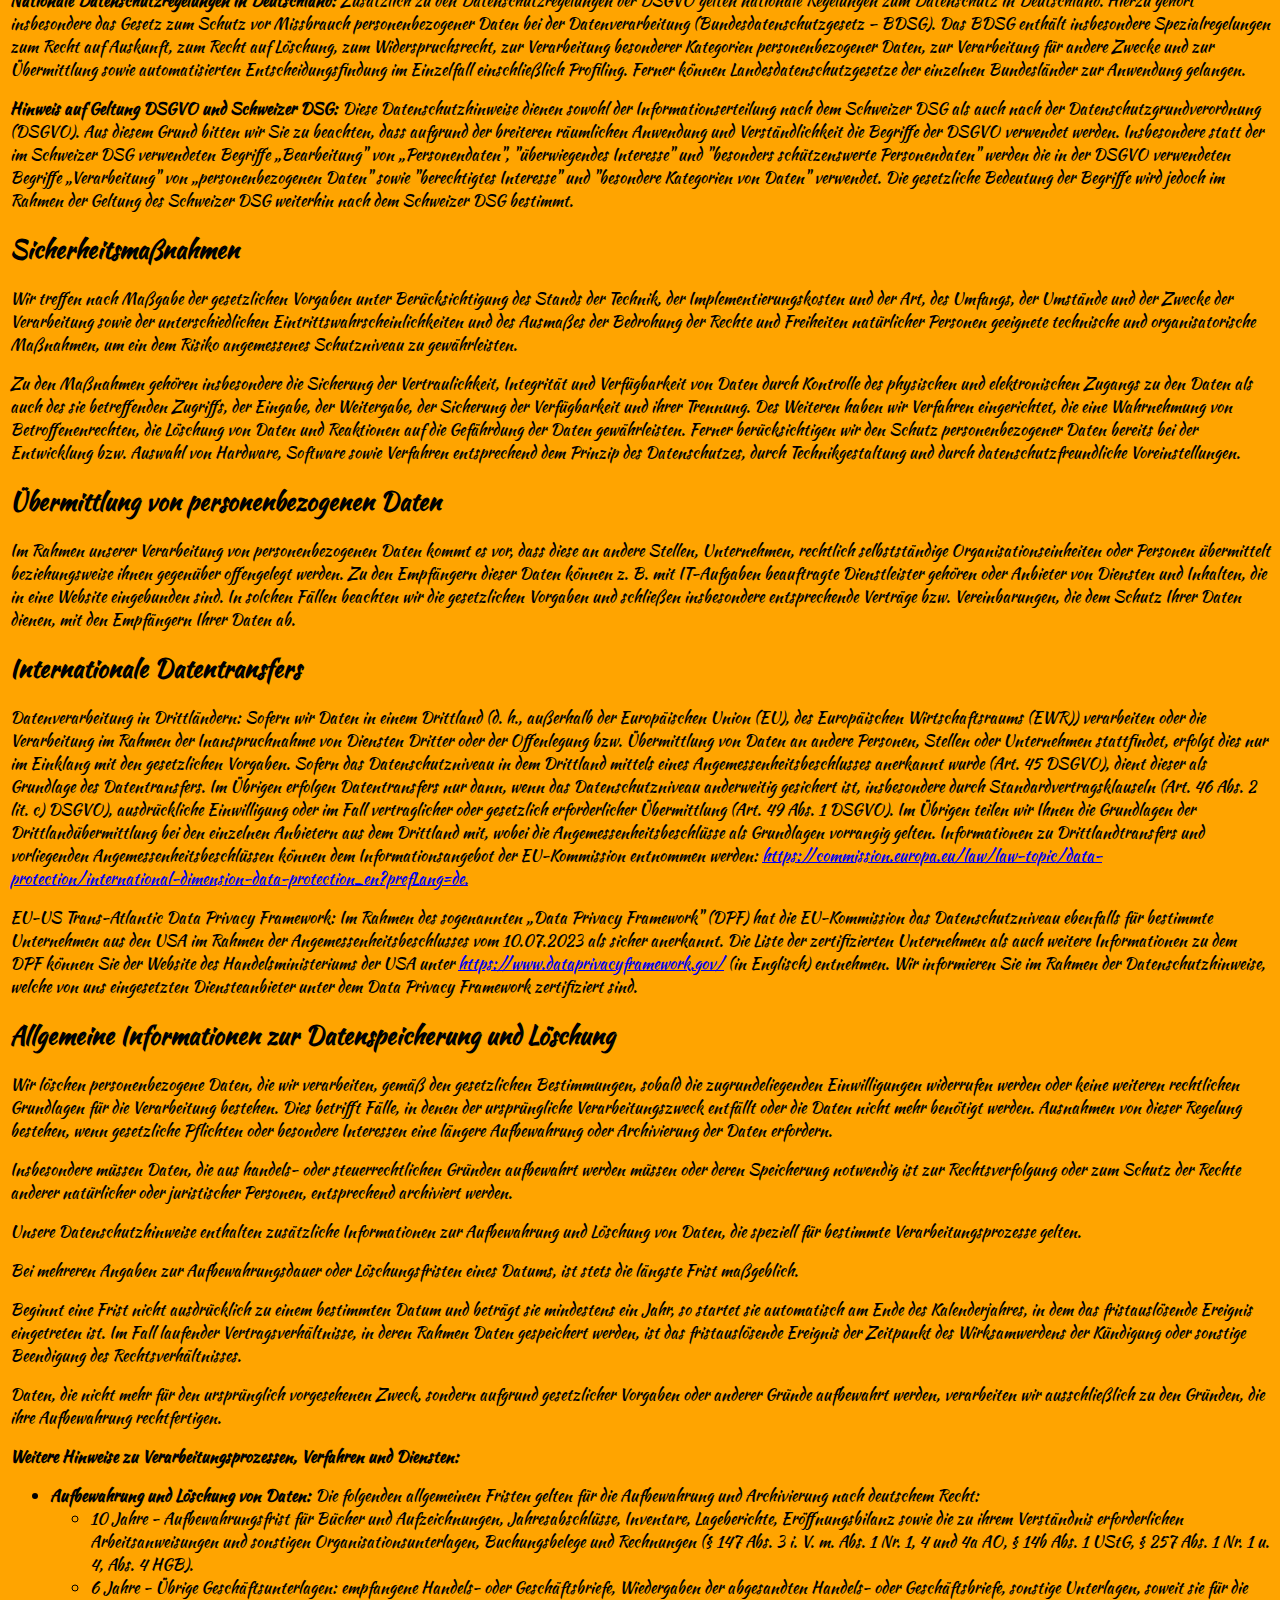
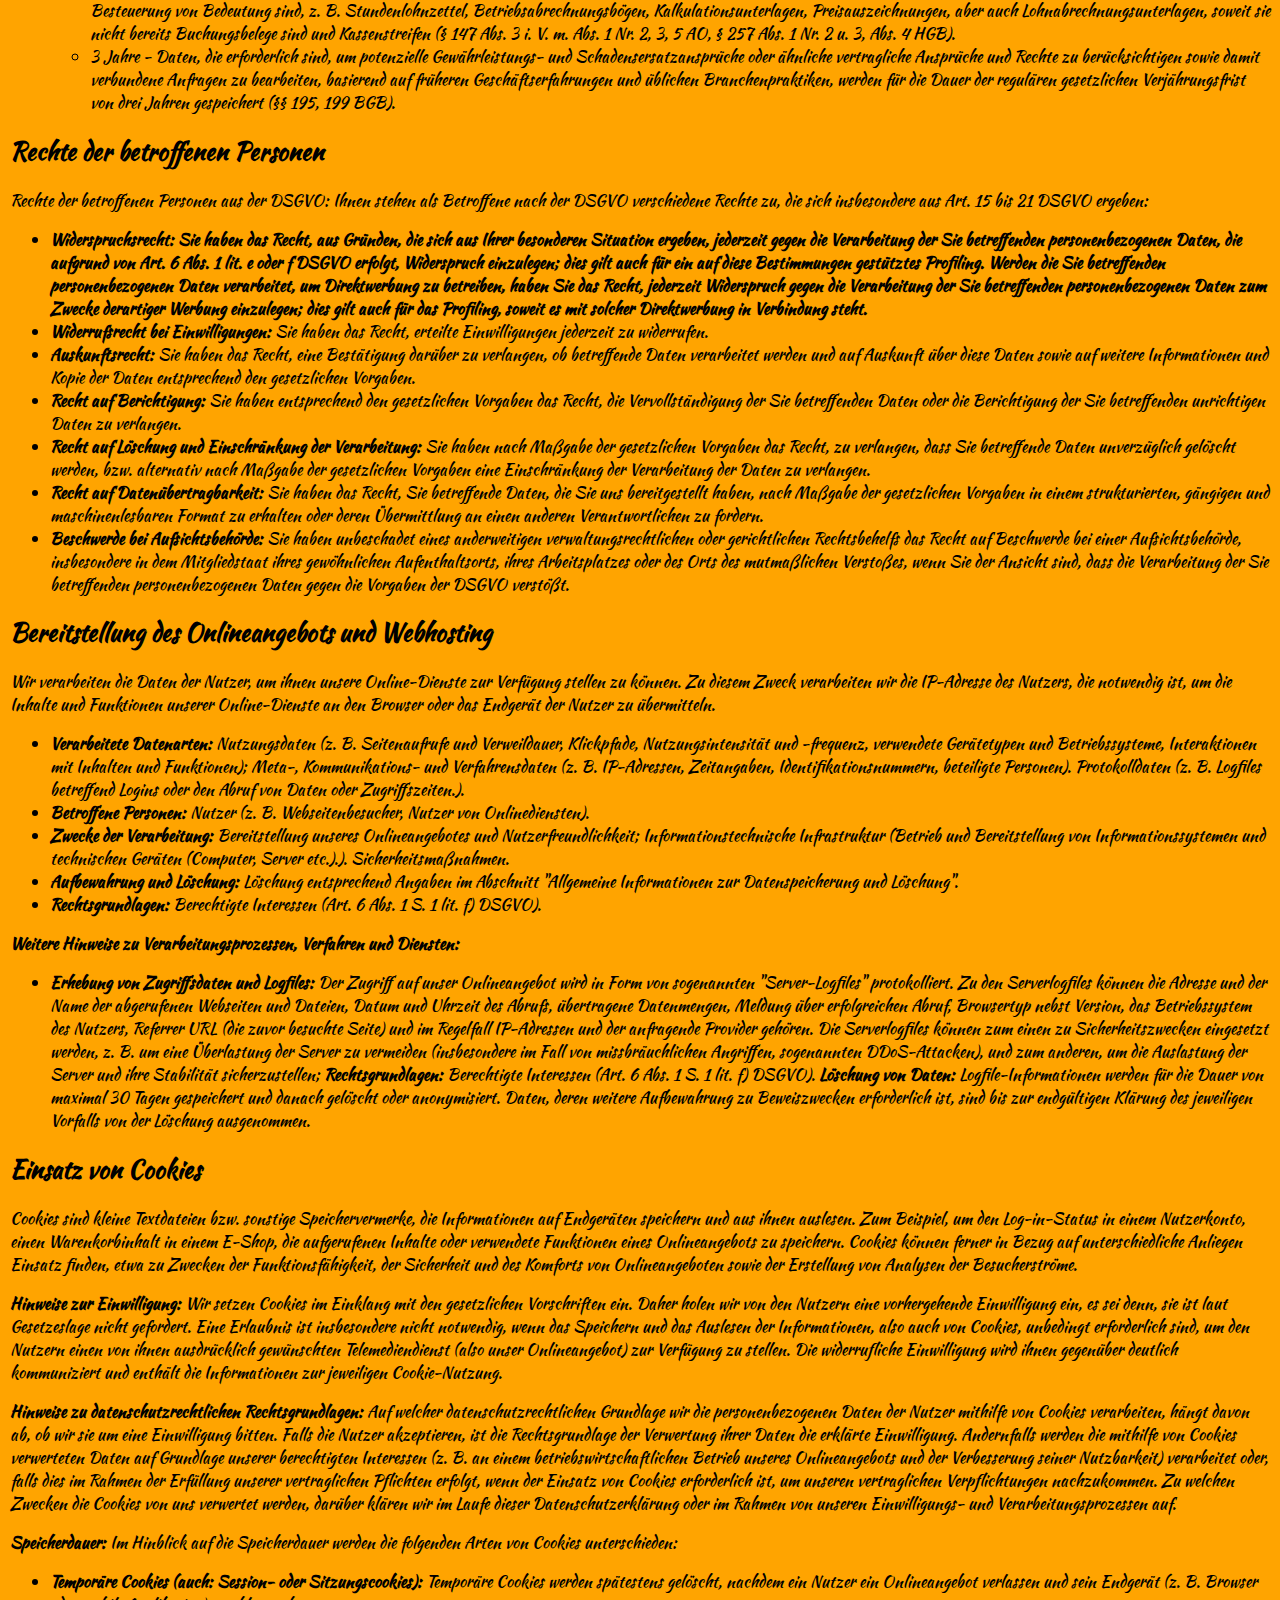
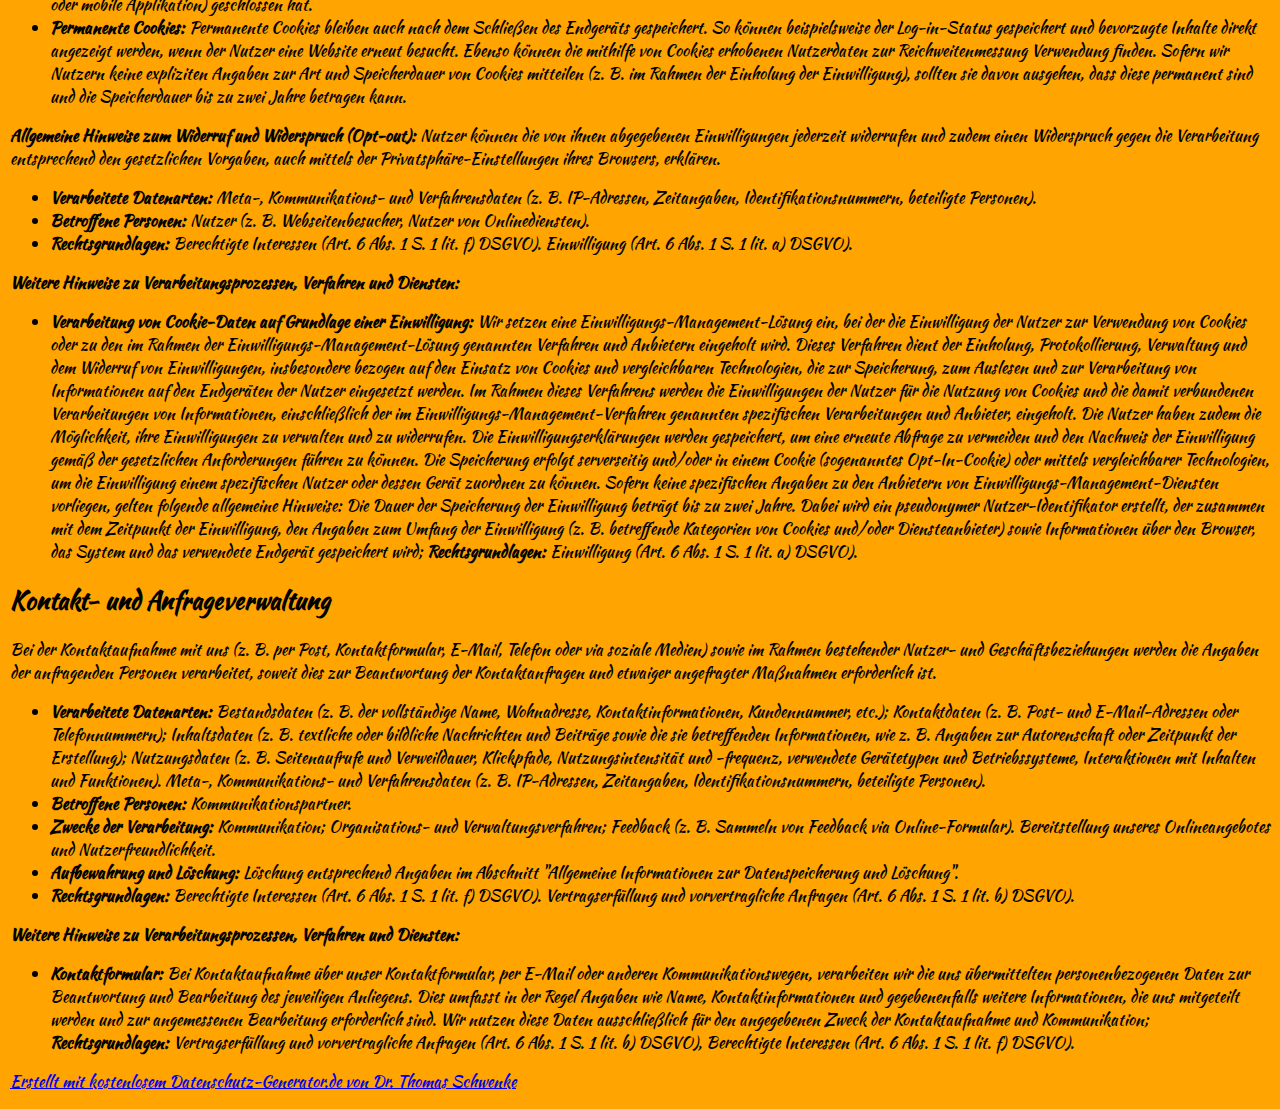
<file: html/dataProtection.html>
<!DOCTYPE html>
<html lang="en">
<head>
    <meta charset="UTF-8">
    <meta name="viewport" content="width=device-width, initial-scale=1.0">
    <title>Datenschutz</title>

    <link rel="stylesheet" href="../css/styleDataProtection.css">
    <link rel="stylesheet" href="../css/fonts.css">
    <link rel="icon" type="image/gif" href="../img/favicon/favicon-16x16.png">

</head>
<body>

    <div class="dataprotectionContainer">
        <a class="dataprotection" href="../index.html">Back to El Pollo Loco</a>
    </div>

    <h1>Datenschutzerklärung</h1>
<p>Stand: 8. Juni 2024</p><h2>Inhaltsübersicht</h2>
 <ul class="index"><li><a class="index-link" href="#m3">Verantwortlicher</a></li><li><a class="index-link" href="#mOverview">Übersicht der Verarbeitungen</a></li><li><a class="index-link" href="#m2427">Maßgebliche Rechtsgrundlagen</a></li><li><a class="index-link" href="#m27">Sicherheitsmaßnahmen</a></li><li><a class="index-link" href="#m25">Übermittlung von personenbezogenen Daten</a></li><li><a class="index-link" href="#m24">Internationale Datentransfers</a></li><li><a class="index-link" href="#m12">Allgemeine Informationen zur Datenspeicherung und Löschung</a></li><li><a class="index-link" href="#m10">Rechte der betroffenen Personen</a></li><li><a class="index-link" href="#m225">Bereitstellung des Onlineangebots und Webhosting</a></li><li><a class="index-link" href="#m134">Einsatz von Cookies</a></li><li><a class="index-link" href="#m182">Kontakt- und Anfrageverwaltung</a></li></ul><h2 id="m3">Verantwortlicher</h2><p>Thomas Jilge<br>Mühlbachstraße 5<br>85253 Erdweg, Deutschland</p>
<p>E-Mail-Adresse: <a href="mailto:thomasjilge@gmx.de">thomasjilge@gmx.de</a></p>

<h2 id="mOverview">Übersicht der Verarbeitungen</h2><p>Die nachfolgende Übersicht fasst die Arten der verarbeiteten Daten und die Zwecke ihrer Verarbeitung zusammen und verweist auf die betroffenen Personen.</p><h3>Arten der verarbeiteten Daten</h3>
<ul><li>Bestandsdaten.</li><li>Kontaktdaten.</li><li>Inhaltsdaten.</li><li>Nutzungsdaten.</li><li>Meta-, Kommunikations- und Verfahrensdaten.</li><li>Protokolldaten.</li></ul><h3>Kategorien betroffener Personen</h3><ul><li>Kommunikationspartner.</li><li>Nutzer.</li></ul><h3>Zwecke der Verarbeitung</h3><ul><li>Kommunikation.</li><li>Sicherheitsmaßnahmen.</li><li>Organisations- und Verwaltungsverfahren.</li><li>Feedback.</li><li>Bereitstellung unseres Onlineangebotes und Nutzerfreundlichkeit.</li><li>Informationstechnische Infrastruktur.</li></ul><h2 id="m2427">Maßgebliche Rechtsgrundlagen</h2><p><strong>Maßgebliche Rechtsgrundlagen nach der DSGVO: </strong>Im Folgenden erhalten Sie eine Übersicht der Rechtsgrundlagen der DSGVO, auf deren Basis wir personenbezogene Daten verarbeiten. Bitte nehmen Sie zur Kenntnis, dass neben den Regelungen der DSGVO nationale Datenschutzvorgaben in Ihrem bzw. unserem Wohn- oder Sitzland gelten können. Sollten ferner im Einzelfall speziellere Rechtsgrundlagen maßgeblich sein, teilen wir Ihnen diese in der Datenschutzerklärung mit.</p>
 <ul><li><strong>Einwilligung (Art. 6 Abs. 1 S. 1 lit. a) DSGVO)</strong> - Die betroffene Person hat ihre Einwilligung in die Verarbeitung der sie betreffenden personenbezogenen Daten für einen spezifischen Zweck oder mehrere bestimmte Zwecke gegeben.</li><li><strong>Vertragserfüllung und vorvertragliche Anfragen (Art. 6 Abs. 1 S. 1 lit. b) DSGVO)</strong> - Die Verarbeitung ist für die Erfüllung eines Vertrags, dessen Vertragspartei die betroffene Person ist, oder zur Durchführung vorvertraglicher Maßnahmen erforderlich, die auf Anfrage der betroffenen Person erfolgen.</li><li><strong>Berechtigte Interessen (Art. 6 Abs. 1 S. 1 lit. f) DSGVO)</strong> - die Verarbeitung ist zur Wahrung der berechtigten Interessen des Verantwortlichen oder eines Dritten notwendig, vorausgesetzt, dass die Interessen, Grundrechte und Grundfreiheiten der betroffenen Person, die den Schutz personenbezogener Daten verlangen, nicht überwiegen.</li></ul><p><strong>Nationale Datenschutzregelungen in Deutschland: </strong>Zusätzlich zu den Datenschutzregelungen der DSGVO gelten nationale Regelungen zum Datenschutz in Deutschland. Hierzu gehört insbesondere das Gesetz zum Schutz vor Missbrauch personenbezogener Daten bei der Datenverarbeitung (Bundesdatenschutzgesetz – BDSG). Das BDSG enthält insbesondere Spezialregelungen zum Recht auf Auskunft, zum Recht auf Löschung, zum Widerspruchsrecht, zur Verarbeitung besonderer Kategorien personenbezogener Daten, zur Verarbeitung für andere Zwecke und zur Übermittlung sowie automatisierten Entscheidungsfindung im Einzelfall einschließlich Profiling. Ferner können Landesdatenschutzgesetze der einzelnen Bundesländer zur Anwendung gelangen.</p>
<p><strong>Hinweis auf Geltung DSGVO und Schweizer DSG: </strong>Diese Datenschutzhinweise dienen sowohl der Informationserteilung nach dem Schweizer DSG als auch nach der Datenschutzgrundverordnung (DSGVO). Aus diesem Grund bitten wir Sie zu beachten, dass aufgrund der breiteren räumlichen Anwendung und Verständlichkeit die Begriffe der DSGVO verwendet werden. Insbesondere statt der im Schweizer DSG verwendeten Begriffe „Bearbeitung" von „Personendaten", "überwiegendes Interesse" und "besonders schützenswerte Personendaten" werden die in der DSGVO verwendeten Begriffe „Verarbeitung" von „personenbezogenen Daten" sowie "berechtigtes Interesse" und "besondere Kategorien von Daten" verwendet. Die gesetzliche Bedeutung der Begriffe wird jedoch im Rahmen der Geltung des Schweizer DSG weiterhin nach dem Schweizer DSG bestimmt.</p>

<h2 id="m27">Sicherheitsmaßnahmen</h2><p>Wir treffen nach Maßgabe der gesetzlichen Vorgaben unter Berücksichtigung des Stands der Technik, der Implementierungskosten und der Art, des Umfangs, der Umstände und der Zwecke der Verarbeitung sowie der unterschiedlichen Eintrittswahrscheinlichkeiten und des Ausmaßes der Bedrohung der Rechte und Freiheiten natürlicher Personen geeignete technische und organisatorische Maßnahmen, um ein dem Risiko angemessenes Schutzniveau zu gewährleisten.</p>
<p>Zu den Maßnahmen gehören insbesondere die Sicherung der Vertraulichkeit, Integrität und Verfügbarkeit von Daten durch Kontrolle des physischen und elektronischen Zugangs zu den Daten als auch des sie betreffenden Zugriffs, der Eingabe, der Weitergabe, der Sicherung der Verfügbarkeit und ihrer Trennung. Des Weiteren haben wir Verfahren eingerichtet, die eine Wahrnehmung von Betroffenenrechten, die Löschung von Daten und Reaktionen auf die Gefährdung der Daten gewährleisten. Ferner berücksichtigen wir den Schutz personenbezogener Daten bereits bei der Entwicklung bzw. Auswahl von Hardware, Software sowie Verfahren entsprechend dem Prinzip des Datenschutzes, durch Technikgestaltung und durch datenschutzfreundliche Voreinstellungen.</p>

<h2 id="m25">Übermittlung von personenbezogenen Daten</h2><p>Im Rahmen unserer Verarbeitung von personenbezogenen Daten kommt es vor, dass diese an andere Stellen, Unternehmen, rechtlich selbstständige Organisationseinheiten oder Personen übermittelt beziehungsweise ihnen gegenüber offengelegt werden. Zu den Empfängern dieser Daten können z. B. mit IT-Aufgaben beauftragte Dienstleister gehören oder Anbieter von Diensten und Inhalten, die in eine Website eingebunden sind. In solchen Fällen beachten wir die gesetzlichen Vorgaben und schließen insbesondere entsprechende Verträge bzw. Vereinbarungen, die dem Schutz Ihrer Daten dienen, mit den Empfängern Ihrer Daten ab.</p>

<h2 id="m24">Internationale Datentransfers</h2><p>Datenverarbeitung in Drittländern: Sofern wir Daten in einem Drittland (d. h., außerhalb der Europäischen Union (EU), des Europäischen Wirtschaftsraums (EWR)) verarbeiten oder die Verarbeitung im Rahmen der Inanspruchnahme von Diensten Dritter oder der Offenlegung bzw. Übermittlung von Daten an andere Personen, Stellen oder Unternehmen stattfindet, erfolgt dies nur im Einklang mit den gesetzlichen Vorgaben. Sofern das Datenschutzniveau in dem Drittland mittels eines Angemessenheitsbeschlusses anerkannt wurde (Art. 45 DSGVO), dient dieser als Grundlage des Datentransfers. Im Übrigen erfolgen Datentransfers nur dann, wenn das Datenschutzniveau anderweitig gesichert ist, insbesondere durch Standardvertragsklauseln (Art. 46 Abs. 2 lit. c) DSGVO), ausdrückliche Einwilligung oder im Fall vertraglicher oder gesetzlich erforderlicher Übermittlung (Art. 49 Abs. 1 DSGVO). Im Übrigen teilen wir Ihnen die Grundlagen der Drittlandübermittlung bei den einzelnen Anbietern aus dem Drittland mit, wobei die Angemessenheitsbeschlüsse als Grundlagen vorrangig gelten. Informationen zu Drittlandtransfers und vorliegenden Angemessenheitsbeschlüssen können dem Informationsangebot der EU-Kommission entnommen werden: <a href="https://commission.europa.eu/law/law-topic/data-protection/international-dimension-data-protection_en?prefLang=de" target="_blank">https://commission.europa.eu/law/law-topic/data-protection/international-dimension-data-protection_en?prefLang=de.</a></p>
<p>EU-US Trans-Atlantic Data Privacy Framework: Im Rahmen des sogenannten „Data Privacy Framework" (DPF) hat die EU-Kommission das Datenschutzniveau ebenfalls für bestimmte Unternehmen aus den USA im Rahmen der Angemessenheitsbeschlusses vom 10.07.2023 als sicher anerkannt. Die Liste der zertifizierten Unternehmen als auch weitere Informationen zu dem DPF können Sie der Website des Handelsministeriums der USA unter <a href="https://www.dataprivacyframework.gov/" target="_blank">https://www.dataprivacyframework.gov/</a> (in Englisch) entnehmen. Wir informieren Sie im Rahmen der Datenschutzhinweise, welche von uns eingesetzten Diensteanbieter unter dem Data Privacy Framework zertifiziert sind.</p>

<h2 id="m12">Allgemeine Informationen zur Datenspeicherung und Löschung</h2><p>Wir löschen personenbezogene Daten, die wir verarbeiten, gemäß den gesetzlichen Bestimmungen, sobald die zugrundeliegenden Einwilligungen widerrufen werden oder keine weiteren rechtlichen Grundlagen für die Verarbeitung bestehen. Dies betrifft Fälle, in denen der ursprüngliche Verarbeitungszweck entfällt oder die Daten nicht mehr benötigt werden. Ausnahmen von dieser Regelung bestehen, wenn gesetzliche Pflichten oder besondere Interessen eine längere Aufbewahrung oder Archivierung der Daten erfordern.</p>
<p>Insbesondere müssen Daten, die aus handels- oder steuerrechtlichen Gründen aufbewahrt werden müssen oder deren Speicherung notwendig ist zur Rechtsverfolgung oder zum Schutz der Rechte anderer natürlicher oder juristischer Personen, entsprechend archiviert werden.</p>
<p>Unsere Datenschutzhinweise enthalten zusätzliche Informationen zur Aufbewahrung und Löschung von Daten, die speziell für bestimmte Verarbeitungsprozesse gelten.</p>
<p>Bei mehreren Angaben zur Aufbewahrungsdauer oder Löschungsfristen eines Datums, ist stets die längste Frist maßgeblich.</p>
<p>Beginnt eine Frist nicht ausdrücklich zu einem bestimmten Datum und beträgt sie mindestens ein Jahr, so startet sie automatisch am Ende des Kalenderjahres, in dem das fristauslösende Ereignis eingetreten ist. Im Fall laufender Vertragsverhältnisse, in deren Rahmen Daten gespeichert werden, ist das fristauslösende Ereignis der Zeitpunkt des Wirksamwerdens der Kündigung oder sonstige Beendigung des Rechtsverhältnisses.</p>
<p>Daten, die nicht mehr für den ursprünglich vorgesehenen Zweck, sondern aufgrund gesetzlicher Vorgaben oder anderer Gründe aufbewahrt werden, verarbeiten wir ausschließlich zu den Gründen, die ihre Aufbewahrung rechtfertigen.</p>
<p><strong>Weitere Hinweise zu Verarbeitungsprozessen, Verfahren und Diensten:</strong></p><ul class="m-elements"><li><strong>Aufbewahrung und Löschung von Daten: </strong>Die folgenden allgemeinen Fristen gelten für die Aufbewahrung und Archivierung nach deutschem Recht: <ul><li>10 Jahre - Aufbewahrungsfrist für Bücher und Aufzeichnungen, Jahresabschlüsse, Inventare, Lageberichte, Eröffnungsbilanz sowie die zu ihrem Verständnis erforderlichen Arbeitsanweisungen und sonstigen Organisationsunterlagen, Buchungsbelege und Rechnungen (§ 147 Abs. 3 i. V. m. Abs. 1 Nr. 1, 4 und 4a AO, § 14b Abs. 1 UStG, § 257 Abs. 1 Nr. 1 u. 4, Abs. 4 HGB).</li><li>6 Jahre - Übrige Geschäftsunterlagen: empfangene Handels- oder Geschäftsbriefe, Wiedergaben der abgesandten Handels- oder Geschäftsbriefe, sonstige Unterlagen, soweit sie für die Besteuerung von Bedeutung sind, z. B. Stundenlohnzettel, Betriebsabrechnungsbögen, Kalkulationsunterlagen, Preisauszeichnungen, aber auch Lohnabrechnungsunterlagen, soweit sie nicht bereits Buchungsbelege sind und Kassenstreifen (§ 147 Abs. 3 i. V. m. Abs. 1 Nr. 2, 3, 5 AO, § 257 Abs. 1 Nr. 2 u. 3, Abs. 4 HGB).</li><li>3 Jahre - Daten, die erforderlich sind, um potenzielle Gewährleistungs- und Schadensersatzansprüche oder ähnliche vertragliche Ansprüche und Rechte zu berücksichtigen sowie damit verbundene Anfragen zu bearbeiten, basierend auf früheren Geschäftserfahrungen und üblichen Branchenpraktiken, werden für die Dauer der regulären gesetzlichen Verjährungsfrist von drei Jahren gespeichert (§§ 195, 199 BGB).</li> </ul></li></ul>
<h2 id="m10">Rechte der betroffenen Personen</h2><p>Rechte der betroffenen Personen aus der DSGVO: Ihnen stehen als Betroffene nach der DSGVO verschiedene Rechte zu, die sich insbesondere aus Art. 15 bis 21 DSGVO ergeben:</p><ul><li><strong>Widerspruchsrecht: Sie haben das Recht, aus Gründen, die sich aus Ihrer besonderen Situation ergeben, jederzeit gegen die Verarbeitung der Sie betreffenden personenbezogenen Daten, die aufgrund von Art. 6 Abs. 1 lit. e oder f DSGVO erfolgt, Widerspruch einzulegen; dies gilt auch für ein auf diese Bestimmungen gestütztes Profiling. Werden die Sie betreffenden personenbezogenen Daten verarbeitet, um Direktwerbung zu betreiben, haben Sie das Recht, jederzeit Widerspruch gegen die Verarbeitung der Sie betreffenden personenbezogenen Daten zum Zwecke derartiger Werbung einzulegen; dies gilt auch für das Profiling, soweit es mit solcher Direktwerbung in Verbindung steht.</strong></li><li><strong>Widerrufsrecht bei Einwilligungen:</strong> Sie haben das Recht, erteilte Einwilligungen jederzeit zu widerrufen.</li><li><strong>Auskunftsrecht:</strong> Sie haben das Recht, eine Bestätigung darüber zu verlangen, ob betreffende Daten verarbeitet werden und auf Auskunft über diese Daten sowie auf weitere Informationen und Kopie der Daten entsprechend den gesetzlichen Vorgaben.</li><li><strong>Recht auf Berichtigung:</strong> Sie haben entsprechend den gesetzlichen Vorgaben das Recht, die Vervollständigung der Sie betreffenden Daten oder die Berichtigung der Sie betreffenden unrichtigen Daten zu verlangen.</li><li><strong>Recht auf Löschung und Einschränkung der Verarbeitung:</strong> Sie haben nach Maßgabe der gesetzlichen Vorgaben das Recht, zu verlangen, dass Sie betreffende Daten unverzüglich gelöscht werden, bzw. alternativ nach Maßgabe der gesetzlichen Vorgaben eine Einschränkung der Verarbeitung der Daten zu verlangen.</li><li><strong>Recht auf Datenübertragbarkeit:</strong> Sie haben das Recht, Sie betreffende Daten, die Sie uns bereitgestellt haben, nach Maßgabe der gesetzlichen Vorgaben in einem strukturierten, gängigen und maschinenlesbaren Format zu erhalten oder deren Übermittlung an einen anderen Verantwortlichen zu fordern.</li><li><strong>Beschwerde bei Aufsichtsbehörde:</strong> Sie haben unbeschadet eines anderweitigen verwaltungsrechtlichen oder gerichtlichen Rechtsbehelfs das Recht auf Beschwerde bei einer Aufsichtsbehörde, insbesondere in dem Mitgliedstaat ihres gewöhnlichen Aufenthaltsorts, ihres Arbeitsplatzes oder des Orts des mutmaßlichen Verstoßes, wenn Sie der Ansicht sind, dass die Verarbeitung der Sie betreffenden personenbezogenen Daten gegen die Vorgaben der DSGVO verstößt.</li></ul>

<h2 id="m225">Bereitstellung des Onlineangebots und Webhosting</h2><p>Wir verarbeiten die Daten der Nutzer, um ihnen unsere Online-Dienste zur Verfügung stellen zu können. Zu diesem Zweck verarbeiten wir die IP-Adresse des Nutzers, die notwendig ist, um die Inhalte und Funktionen unserer Online-Dienste an den Browser oder das Endgerät der Nutzer zu übermitteln.</p>
<ul class="m-elements"><li><strong>Verarbeitete Datenarten:</strong> Nutzungsdaten (z. B. Seitenaufrufe und Verweildauer, Klickpfade, Nutzungsintensität und -frequenz, verwendete Gerätetypen und Betriebssysteme, Interaktionen mit Inhalten und Funktionen); Meta-, Kommunikations- und Verfahrensdaten (z. B. IP-Adressen, Zeitangaben, Identifikationsnummern, beteiligte Personen). Protokolldaten (z. B. Logfiles betreffend Logins oder den Abruf von Daten oder Zugriffszeiten.).</li><li><strong>Betroffene Personen:</strong> Nutzer (z. B. Webseitenbesucher, Nutzer von Onlinediensten).</li><li><strong>Zwecke der Verarbeitung:</strong> Bereitstellung unseres Onlineangebotes und Nutzerfreundlichkeit; Informationstechnische Infrastruktur (Betrieb und Bereitstellung von Informationssystemen und technischen Geräten (Computer, Server etc.).). Sicherheitsmaßnahmen.</li><li><strong>Aufbewahrung und Löschung:</strong> Löschung entsprechend Angaben im Abschnitt "Allgemeine Informationen zur Datenspeicherung und Löschung".</li><li class=""><strong>Rechtsgrundlagen:</strong> Berechtigte Interessen (Art. 6 Abs. 1 S. 1 lit. f) DSGVO).</li></ul><p><strong>Weitere Hinweise zu Verarbeitungsprozessen, Verfahren und Diensten:</strong></p><ul class="m-elements"><li><strong>Erhebung von Zugriffsdaten und Logfiles: </strong>Der Zugriff auf unser Onlineangebot wird in Form von sogenannten "Server-Logfiles" protokolliert. Zu den Serverlogfiles können die Adresse und der Name der abgerufenen Webseiten und Dateien, Datum und Uhrzeit des Abrufs, übertragene Datenmengen, Meldung über erfolgreichen Abruf, Browsertyp nebst Version, das Betriebssystem des Nutzers, Referrer URL (die zuvor besuchte Seite) und im Regelfall IP-Adressen und der anfragende Provider gehören. Die Serverlogfiles können zum einen zu Sicherheitszwecken eingesetzt werden, z. B. um eine Überlastung der Server zu vermeiden (insbesondere im Fall von missbräuchlichen Angriffen, sogenannten DDoS-Attacken), und zum anderen, um die Auslastung der Server und ihre Stabilität sicherzustellen; <span class=""><strong>Rechtsgrundlagen:</strong> Berechtigte Interessen (Art. 6 Abs. 1 S. 1 lit. f) DSGVO). </span><strong>Löschung von Daten:</strong> Logfile-Informationen werden für die Dauer von maximal 30 Tagen gespeichert und danach gelöscht oder anonymisiert. Daten, deren weitere Aufbewahrung zu Beweiszwecken erforderlich ist, sind bis zur endgültigen Klärung des jeweiligen Vorfalls von der Löschung ausgenommen.</li></ul>
<h2 id="m134">Einsatz von Cookies</h2><p>Cookies sind kleine Textdateien bzw. sonstige Speichervermerke, die Informationen auf Endgeräten speichern und aus ihnen auslesen. Zum Beispiel, um den Log-in-Status in einem Nutzerkonto, einen Warenkorbinhalt in einem E-Shop, die aufgerufenen Inhalte oder verwendete Funktionen eines Onlineangebots zu speichern. Cookies können ferner in Bezug auf unterschiedliche Anliegen Einsatz finden, etwa zu Zwecken der Funktionsfähigkeit, der Sicherheit und des Komforts von Onlineangeboten sowie der Erstellung von Analysen der Besucherströme.</p>
<p><strong>Hinweise zur Einwilligung: </strong>Wir setzen Cookies im Einklang mit den gesetzlichen Vorschriften ein. Daher holen wir von den Nutzern eine vorhergehende Einwilligung ein, es sei denn, sie ist laut Gesetzeslage nicht gefordert. Eine Erlaubnis ist insbesondere nicht notwendig, wenn das Speichern und das Auslesen der Informationen, also auch von Cookies, unbedingt erforderlich sind, um den Nutzern einen von ihnen ausdrücklich gewünschten Telemediendienst (also unser Onlineangebot) zur Verfügung zu stellen. Die widerrufliche Einwilligung wird ihnen gegenüber deutlich kommuniziert und enthält die Informationen zur jeweiligen Cookie-Nutzung.</p>
<p><strong>Hinweise zu datenschutzrechtlichen Rechtsgrundlagen: </strong>Auf welcher datenschutzrechtlichen Grundlage wir die personenbezogenen Daten der Nutzer mithilfe von Cookies verarbeiten, hängt davon ab, ob wir sie um eine Einwilligung bitten. Falls die Nutzer akzeptieren, ist die Rechtsgrundlage der Verwertung ihrer Daten die erklärte Einwilligung. Andernfalls werden die mithilfe von Cookies verwerteten Daten auf Grundlage unserer berechtigten Interessen (z. B. an einem betriebswirtschaftlichen Betrieb unseres Onlineangebots und der Verbesserung seiner Nutzbarkeit) verarbeitet oder, falls dies im Rahmen der Erfüllung unserer vertraglichen Pflichten erfolgt, wenn der Einsatz von Cookies erforderlich ist, um unseren vertraglichen Verpflichtungen nachzukommen. Zu welchen Zwecken die Cookies von uns verwertet werden, darüber klären wir im Laufe dieser Datenschutzerklärung oder im Rahmen von unseren Einwilligungs- und Verarbeitungsprozessen auf.</p>
<p><strong>Speicherdauer: </strong>Im Hinblick auf die Speicherdauer werden die folgenden Arten von Cookies unterschieden:</p><ul><li><strong>Temporäre Cookies (auch: Session- oder Sitzungscookies):</strong> Temporäre Cookies werden spätestens gelöscht, nachdem ein Nutzer ein Onlineangebot verlassen und sein Endgerät (z. B. Browser oder mobile Applikation) geschlossen hat.</li><li><strong>Permanente Cookies:</strong> Permanente Cookies bleiben auch nach dem Schließen des Endgeräts gespeichert. So können beispielsweise der Log-in-Status gespeichert und bevorzugte Inhalte direkt angezeigt werden, wenn der Nutzer eine Website erneut besucht. Ebenso können die mithilfe von Cookies erhobenen Nutzerdaten zur Reichweitenmessung Verwendung finden. Sofern wir Nutzern keine expliziten Angaben zur Art und Speicherdauer von Cookies mitteilen (z. B. im Rahmen der Einholung der Einwilligung), sollten sie davon ausgehen, dass diese permanent sind und die Speicherdauer bis zu zwei Jahre betragen kann.</li></ul><p><strong>Allgemeine Hinweise zum Widerruf und Widerspruch (Opt-out): </strong>Nutzer können die von ihnen abgegebenen Einwilligungen jederzeit widerrufen und zudem einen Widerspruch gegen die Verarbeitung entsprechend den gesetzlichen Vorgaben, auch mittels der Privatsphäre-Einstellungen ihres Browsers, erklären.</p>
<ul class="m-elements"><li><strong>Verarbeitete Datenarten:</strong> Meta-, Kommunikations- und Verfahrensdaten (z. B. IP-Adressen, Zeitangaben, Identifikationsnummern, beteiligte Personen).</li><li><strong>Betroffene Personen:</strong> Nutzer (z. B. Webseitenbesucher, Nutzer von Onlinediensten).</li><li class=""><strong>Rechtsgrundlagen:</strong> Berechtigte Interessen (Art. 6 Abs. 1 S. 1 lit. f) DSGVO). Einwilligung (Art. 6 Abs. 1 S. 1 lit. a) DSGVO).</li></ul><p><strong>Weitere Hinweise zu Verarbeitungsprozessen, Verfahren und Diensten:</strong></p><ul class="m-elements"><li><strong>Verarbeitung von Cookie-Daten auf Grundlage einer Einwilligung: </strong>Wir setzen eine Einwilligungs-Management-Lösung ein, bei der die Einwilligung der Nutzer zur Verwendung von Cookies oder zu den im Rahmen der Einwilligungs-Management-Lösung genannten Verfahren und Anbietern eingeholt wird. Dieses Verfahren dient der Einholung, Protokollierung, Verwaltung und dem Widerruf von Einwilligungen, insbesondere bezogen auf den Einsatz von Cookies und vergleichbaren Technologien, die zur Speicherung, zum Auslesen und zur Verarbeitung von Informationen auf den Endgeräten der Nutzer eingesetzt werden. Im Rahmen dieses Verfahrens werden die Einwilligungen der Nutzer für die Nutzung von Cookies und die damit verbundenen Verarbeitungen von Informationen, einschließlich der im Einwilligungs-Management-Verfahren genannten spezifischen Verarbeitungen und Anbieter, eingeholt. Die Nutzer haben zudem die Möglichkeit, ihre Einwilligungen zu verwalten und zu widerrufen. Die Einwilligungserklärungen werden gespeichert, um eine erneute Abfrage zu vermeiden und den Nachweis der Einwilligung gemäß der gesetzlichen Anforderungen führen zu können. Die Speicherung erfolgt serverseitig und/oder in einem Cookie (sogenanntes Opt-In-Cookie) oder mittels vergleichbarer Technologien, um die Einwilligung einem spezifischen Nutzer oder dessen Gerät zuordnen zu können. Sofern keine spezifischen Angaben zu den Anbietern von Einwilligungs-Management-Diensten vorliegen, gelten folgende allgemeine Hinweise: Die Dauer der Speicherung der Einwilligung beträgt bis zu zwei Jahre. Dabei wird ein pseudonymer Nutzer-Identifikator erstellt, der zusammen mit dem Zeitpunkt der Einwilligung, den Angaben zum Umfang der Einwilligung (z. B. betreffende Kategorien von Cookies und/oder Diensteanbieter) sowie Informationen über den Browser, das System und das verwendete Endgerät gespeichert wird; <span class=""><strong>Rechtsgrundlagen:</strong> Einwilligung (Art. 6 Abs. 1 S. 1 lit. a) DSGVO).</span></li></ul>
<h2 id="m182">Kontakt- und Anfrageverwaltung</h2><p>Bei der Kontaktaufnahme mit uns (z. B. per Post, Kontaktformular, E-Mail, Telefon oder via soziale Medien) sowie im Rahmen bestehender Nutzer- und Geschäftsbeziehungen werden die Angaben der anfragenden Personen verarbeitet, soweit dies zur Beantwortung der Kontaktanfragen und etwaiger angefragter Maßnahmen erforderlich ist.</p>
<ul class="m-elements"><li><strong>Verarbeitete Datenarten:</strong> Bestandsdaten (z. B. der vollständige Name, Wohnadresse, Kontaktinformationen, Kundennummer, etc.); Kontaktdaten (z. B. Post- und E-Mail-Adressen oder Telefonnummern); Inhaltsdaten (z. B. textliche oder bildliche Nachrichten und Beiträge sowie die sie betreffenden Informationen, wie z. B. Angaben zur Autorenschaft oder Zeitpunkt der Erstellung); Nutzungsdaten (z. B. Seitenaufrufe und Verweildauer, Klickpfade, Nutzungsintensität und -frequenz, verwendete Gerätetypen und Betriebssysteme, Interaktionen mit Inhalten und Funktionen). Meta-, Kommunikations- und Verfahrensdaten (z. B. IP-Adressen, Zeitangaben, Identifikationsnummern, beteiligte Personen).</li><li><strong>Betroffene Personen:</strong> Kommunikationspartner.</li><li><strong>Zwecke der Verarbeitung:</strong> Kommunikation; Organisations- und Verwaltungsverfahren; Feedback (z. B. Sammeln von Feedback via Online-Formular). Bereitstellung unseres Onlineangebotes und Nutzerfreundlichkeit.</li><li><strong>Aufbewahrung und Löschung:</strong> Löschung entsprechend Angaben im Abschnitt "Allgemeine Informationen zur Datenspeicherung und Löschung".</li><li class=""><strong>Rechtsgrundlagen:</strong> Berechtigte Interessen (Art. 6 Abs. 1 S. 1 lit. f) DSGVO). Vertragserfüllung und vorvertragliche Anfragen (Art. 6 Abs. 1 S. 1 lit. b) DSGVO).</li></ul><p><strong>Weitere Hinweise zu Verarbeitungsprozessen, Verfahren und Diensten:</strong></p><ul class="m-elements"><li><strong>Kontaktformular: </strong>Bei Kontaktaufnahme über unser Kontaktformular, per E-Mail oder anderen Kommunikationswegen, verarbeiten wir die uns übermittelten personenbezogenen Daten zur Beantwortung und Bearbeitung des jeweiligen Anliegens. Dies umfasst in der Regel Angaben wie Name, Kontaktinformationen und gegebenenfalls weitere Informationen, die uns mitgeteilt werden und zur angemessenen Bearbeitung erforderlich sind. Wir nutzen diese Daten ausschließlich für den angegebenen Zweck der Kontaktaufnahme und Kommunikation; <span class=""><strong>Rechtsgrundlagen:</strong> Vertragserfüllung und vorvertragliche Anfragen (Art. 6 Abs. 1 S. 1 lit. b) DSGVO), Berechtigte Interessen (Art. 6 Abs. 1 S. 1 lit. f) DSGVO).</span></li></ul>
<p class="seal"><a href="https://datenschutz-generator.de/" title="Rechtstext von Dr. Schwenke - für weitere Informationen bitte anklicken." target="_blank" rel="noopener noreferrer nofollow">Erstellt mit kostenlosem Datenschutz-Generator.de von Dr. Thomas Schwenke</a></p>

</body>
</html>
</file>
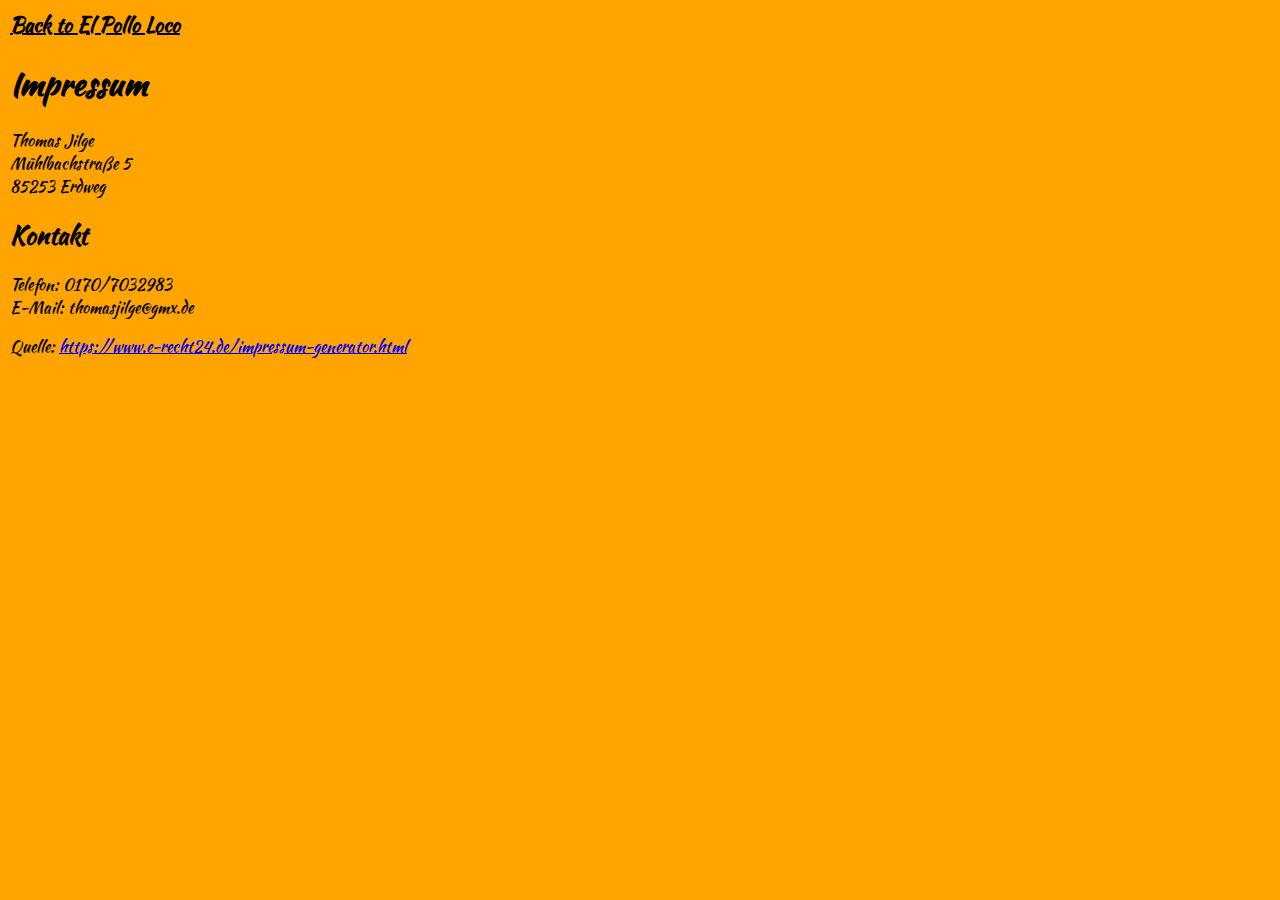
<file: html/imprint.html>
<!DOCTYPE html>
<html lang="en">
<head>
    <meta charset="UTF-8">
    <meta name="viewport" content="width=device-width, initial-scale=1.0">
    <title>Impressum</title>

    <link rel="stylesheet" href="../css/styleImprint.css">
    <link rel="stylesheet" href="../css/fonts.css">
    <link rel="icon" type="image/gif" href="../img/favicon/favicon-16x16.png">

</head>
<body>

<div class="imprintContainer">
    <a class="imprint" href="../index.html">Back to El Pollo Loco</a>
</div>

<h1>Impressum</h1>

<p>Thomas Jilge<br />
M&uuml;hlbachstra&szlig;e 5<br />
85253 Erdweg</p>

<h2>Kontakt</h2>
<p>Telefon: 0170/7032983<br />
E-Mail: thomasjilge@gmx.de</p>

<p>Quelle: <a href="https://www.e-recht24.de/impressum-generator.html">https://www.e-recht24.de/impressum-generator.html</a></p>
</body>
</html>
</file>
<file: css/style.css>
body {
    display: flex;
    flex-direction: column;
    align-items: center;
    justify-content: center;
    margin: 0;
    height: 100vh;
    background-color: black;
    font-family: 'Kaushan Script';
}

canvas {
    background-color: black;
    display: block;
    border-radius: 10px;
}

.canvasContainer {
    position: relative;
}

h1 {
    background-image:linear-gradient(90deg,rgb(255, 94, 0),yellow);
    -webkit-background-clip: text;
    -webkit-text-fill-color: transparent;
    margin-bottom: 650px;
    font-size: 46px;
    font-family: 'Kaushan Script';
}

.startScreenImg {
    width: 100%;
    height: 100%;
}

.startInfoContainer {
    display: flex;
    justify-content: center;
    width: 100%;
    position: absolute;
}

.startScreen {
    display: flex;
    gap: 200px;
    position: relative;
}

.button {
    height: 100vh;
    width: 100%;
    display: flex;
    justify-content: space-between;
}

.buttonStartScreen {
    margin-top: 100px;
}

.imprintAndDataprotectionImg {
    width: 100%;
    height: 100%;
    opacity: 0.6;
}

.buttonStartScreen {
    width: 200px;
    height: 50px;
    border-radius: 10px;
    border: 3px solid rgb(255, 200, 0);
    color:rgb(255, 200, 0);
    font-weight: bold;
    font-size: 20px;
    font-family:'Kaushan Script';
}

.buttonStartScreen:hover {
    color: orange;
    border: 3px solid orange;
    cursor: pointer;
}

.newGameButtonContainer {
    display: flex;
    justify-content: center;
    width: 100%;
    top: 40px;
    position: absolute;
}

.newGameButton {
    width: 170px;
    height: 40px;
    border-radius: 10px;
    border: 3px solid rgb(255, 200, 0);
    color:rgb(255, 200, 0);
    font-weight: bold;
    font-size: 16px;
    font-family: 'Kaushan Script';
}

.menuButton {
    width: 100px;
    height: 30px;
    border-radius: 10px;
    border: 3px solid rgb(255, 200, 0);
    color:rgb(255, 200, 0);
    font-weight: bold;
    font-size: 16px;
    font-family: 'Kaushan Script';
}

.menuButton:hover {
    color: orange;
    border: 3px solid orange;
    cursor: pointer;
}

.newGameButton:hover {
    color: orange;
    border: 3px solid orange;
    cursor: pointer;
}

.infoBox {
    height: 300px;
    width: 500px;
    background-color: rgb(243, 238, 238);
    border: 3px solid black;
    opacity: 0.6;
    border-radius: 10px;
    display: flex;
    flex-direction: column;
    justify-content: center;
    text-align: center;
}

.spanInfoBox {
    font-size: 28px;
    color: black;
    font-weight: bold;
}

.info {
    display: flex;
    width: 600px;
    justify-content: center;
    align-items: center;
    position: absolute;
    top: 200px;
}

.userInfoContainer {
    display: none;
}

.mobileButtonContainerOne {
    display: none;
}

.d-none {
    display: none !important;
}

.fullscreenImg {
    display: none;
    height: 50px;
    width: 50px;
    cursor: pointer;
    border-radius: 10px;
}

.fullscreen {
    display: flex;
    align-items: center;
    gap: 10px;
    position: relative;
    top: 90px;
    left: 278px;
}

.buttonBar {
    position: absolute;
    width: 100%;
    display: flex;
    justify-content: center;
    top: 20px;
    gap: 20px;
}

.soundButton {
    height: 40px;
    width: 40px;
}

.soundButton:hover {
    cursor: pointer;
    height: 42px;
    width: 42px;
}

.buttonCanvas {
    background: none;
    border: none;
    padding: 0;
}

.gameOver {
    max-width: 720px;
    height: 100%;
    position: absolute;
    background-color: rgba(0, 0, 0, 0.7);
    border: 1px solid red;
    box-shadow: 0 0 8px 1px red;
    border-radius: 10px;
}

.gameOverIMG {
    width: 100%;
    height: 100%;
    object-fit: cover;
    border-radius: 10px;
}

.gameWon {
    display: flex;
    justify-content: center;
    align-items: center;
    max-width: 720px;
    height: 100%;
    position: absolute;
    background-color: rgba(0, 0, 0, 0.7);
    border-radius: 10px;
    border: 1px solid green;
    box-shadow: 0 0 8px 1px green;
}

.gameWonIMG {
    width: 90%;
    height: 50%;
    border-radius: 10px;
}

.imprintAndDataprotectionContainer {
    display: flex;
    position: absolute;
    top: 20px;
    right: 50px;
    gap: 15px;
    z-index: 1;
}


.imprint, .dataprotection {
    text-decoration: none;
    color:rgb(255, 200, 0);
    font-weight: bold;
    font-size: 20px;
}

.imprint:hover, .dataprotection:hover {
    color: orange;
    cursor: pointer;
}
</file>
<file: css/styleResponsive.css>
/* Smartphones */

@media (orientation: landscape) {

    .userInfoContainer {
        display: none;
    }

}

@media (pointer: coarse) {
    canvas {
        width: 100%;
        height: 100vh;
        border-radius: 0;
    }

    .gameOver, .gameWon {
        width: 100%;
        height: 100vh;
        max-width: none;
        border: none;
        box-shadow: none;
        border-radius: 0;
    }

    .gameWonIMG {
        border-radius: 0;
    }

    .mobileButtonContainerOne {
        display: flex;
        justify-content: space-between;
        position: absolute;
        width: 100%;
        bottom: 10px;
    }

    .mobileButtonContainerTwo {
        display: flex;
        justify-content: space-between;
        width: 1368px;
    }

    .mobileButton {
        width: 40px;
        height: 40px;
    }
    
    .buttonSmartphone {
        padding: 0;
        width: 40px;
        height: 40px;
        border: 0;
        border-radius: 10px;
    }
    
    .mobileButtonsOne {
        display: flex;
        align-items: center;
        gap: 10px;
        margin-left: 10px;
    }

    .mobileButtonsTwo {
        display: flex;
        align-items: center;
        gap: 10px;
        margin-right: 10px;
    }

    .userInfoContainer {
        display: flex;
        justify-content: center;
        align-items: center;
        position: absolute;
        background-color: rgb(12, 12, 12);
        opacity: 0.9;
        width: 100%;
        height: 100%;
    }

    .turnDeviceSpan {
        display: block;
        color: rgb(205, 7, 7);
        font-size: 34px;
        font-weight: bold;
    }
}

@media (max-width: 950px) and (orientation: landscape) {

    .info {
        top: 70px;
    }

    .infoBox {
        height: 200px;
    }

}

@media only screen and (max-width: 932px) and (orientation: landscape) {

    .buttonStartScreen {
        width: 170px;
        height: 40px;
    }

}

@media only screen and (max-width: 720px) and (orientation: landscape) {

    canvas {
        width: 100%;
    }

    .mobileButton:hover {
        cursor: pointer;
    }
}

@media only screen and (max-height: 480px) {

    canvas {
        height: 100vh;
    }

}

/* RESPONSIVE DESIGN */

@media (max-width: 1024px) {

    .info {
        top: 200px;
    }

}

@media (max-width: 840px) {

    .headline {
        display: none;
    }

    .fullscreen {
        display: none;
    }

    .button {
        margin-bottom: 0;
    }

    .buttonStartScreen {
        margin-bottom: 20px;
    }
}

@media (max-width: 720px) {

    canvas {
        width: 100%;
    }

    .soundButton {
        height: 25px;
        width: 25px;
    }

    .userInfoContainer {
        display: flex;
        justify-content: center;
        align-items: center;
        position: absolute;
        background-color: rgb(12, 12, 12);
        opacity: 0.9;
        width: 100%;
        height: 100%;
    }

    .turnDeviceSpan {
        display: block;
        color: rgb(205, 7, 7);
        font-size: 34px;
        font-weight: bold;
    }

    .buttonStartScreen {
        width: 150px;
        height: 40px;
    }

    .info {
        width: 500px;
        top: 320px;
    }
}

@media (max-width: 576px) {

    .startScreen {
        gap: 60px;

    }

    .info {
        width: 100%;
    }

    .infoBox {
        width: 380px;
    } 

    .newGameButtonContainer {
        top: 25px;
    }

    .newGameButton {
        width: 150px;
        height: 30px;
    }

    .mobileButtonContainerOne {
        bottom: 5px;
    }

    .buttonSmartphone {
        width: 30px;
        height: 30px;
    }

    .mobileButton {
        width: 30px;
        height: 30px;
    }

    .infoScreen {
        margin-bottom: 0;
    }

}

@media only screen and (max-width: 410px) {

    .info {
        top: 320px;
    }

    .infoBox {
        width: 290px;
        height: 250px;
    }

    .soundButton {
        height: 20px;
        width: 20px;
    }

    .newGameButton {
        width: 120px;
        height: 25px;
        font-size: 14px;
    }

    .buttonSmartphone {
        width: 22px;
        height: 22px;
    }

    .mobileButton {
        width: 22px;
        height: 22px;
    }

    .infoScreen {
        margin-bottom: 0;
    }

    .button {
        margin-bottom: 0;
    }

    .startScreen {
        gap: 30px;
    }
}

@media only screen and (max-width: 390px) and (orientation: portrait) {

    .infoBox {
        height: 250px;
    }

}

@media (max-width: 360px) {

    .newGameButtonContainer {
        top: 20px;
    }

    .buttonBar {
        top: 10px;
    }

    .mobileButtonContainerOne {
        bottom: 5px;
    }

    .buttonSmartphone {
        border-radius: 5px;
    }

    .startScreen {
        gap: 10px;
    }

    .turnDeviceSpan {
        font-size: 26px;
    }

}

@media (max-height: 540px) {

    .userInfoContainer {
        display: none;
    }

    .info {
        top: 180px;
    }
    
    .infoBox {
        height: 250px;
    }

}

@media (max-height: 430px) {

    .buttonStartScreen {
        margin-top: 60px;
    }

    .info {
        top: 130px;
        width: 100%;
    }

    .infoBox {
        height: 235px;
    }

    .userInfoContainer {
        display: none;
    }

}

@media (max-height: 375px) {

    .info {
        top: 115px;
    }

    .infoBox {
        height: 230px;
    }
}

@media (max-height: 360px) {

    .info {
        top: 105px;
        width: 100%;
    }

    .infoBox {
        height: 230px;
    }

}
</file>
<file: css/fonts.css>
/* kaushan-script-regular - latin */
@font-face {
  font-display: swap; /* Check https://developer.mozilla.org/en-US/docs/Web/CSS/@font-face/font-display for other options. */
  font-family: 'Kaushan Script';
  font-style: normal;
  font-weight: 400;
  src: url('../fonts/kaushan-script-v18-latin-regular.woff2') format('woff2'); /* Chrome 36+, Opera 23+, Firefox 39+, Safari 12+, iOS 10+ */
}
</file>
<file: styleDataProtection.css>
body {
    margin: 10px;
}

@media (max-width: 360px) {

    h1 {
        font-size: 24px;
    }

}
</file>
<file: styleImprint.css>
body {
    margin: 10px;
}
</file>
<file: css/styleDataProtection.css>
body, .imprintAndDataprotectionContainer a {
    margin: 10px;
    background-color: rgb(255,164,0);
    font-family: 'Kaushan Script';
}

.dataprotectionContainer {
    color: black;
    font-weight: bold;
    font-size: 20px;
}

.dataprotection {
    color: black;
}

::-webkit-scrollbar {
    width: 20px;
  }
  
  ::-webkit-scrollbar-track {
    background: #f1f1f1;
  }
  
  ::-webkit-scrollbar-thumb {
    background: black;
    border-radius: 10px;
  }
  
  ::-webkit-scrollbar-thumb:hover {
    background: #555;
  }

@media (max-width: 360px) {

    h1 {
        font-size: 24px;
    }

}
</file>
<file: css/styleImprint.css>
body {
    margin: 10px;
    background-color: rgb(255,164,0);
    font-family: 'Kaushan Script';
}

.imprintContainer {
    color: black;
    font-weight: bold;
    font-size: 20px;
}

.imprint {
    color: black;
}
</file>
